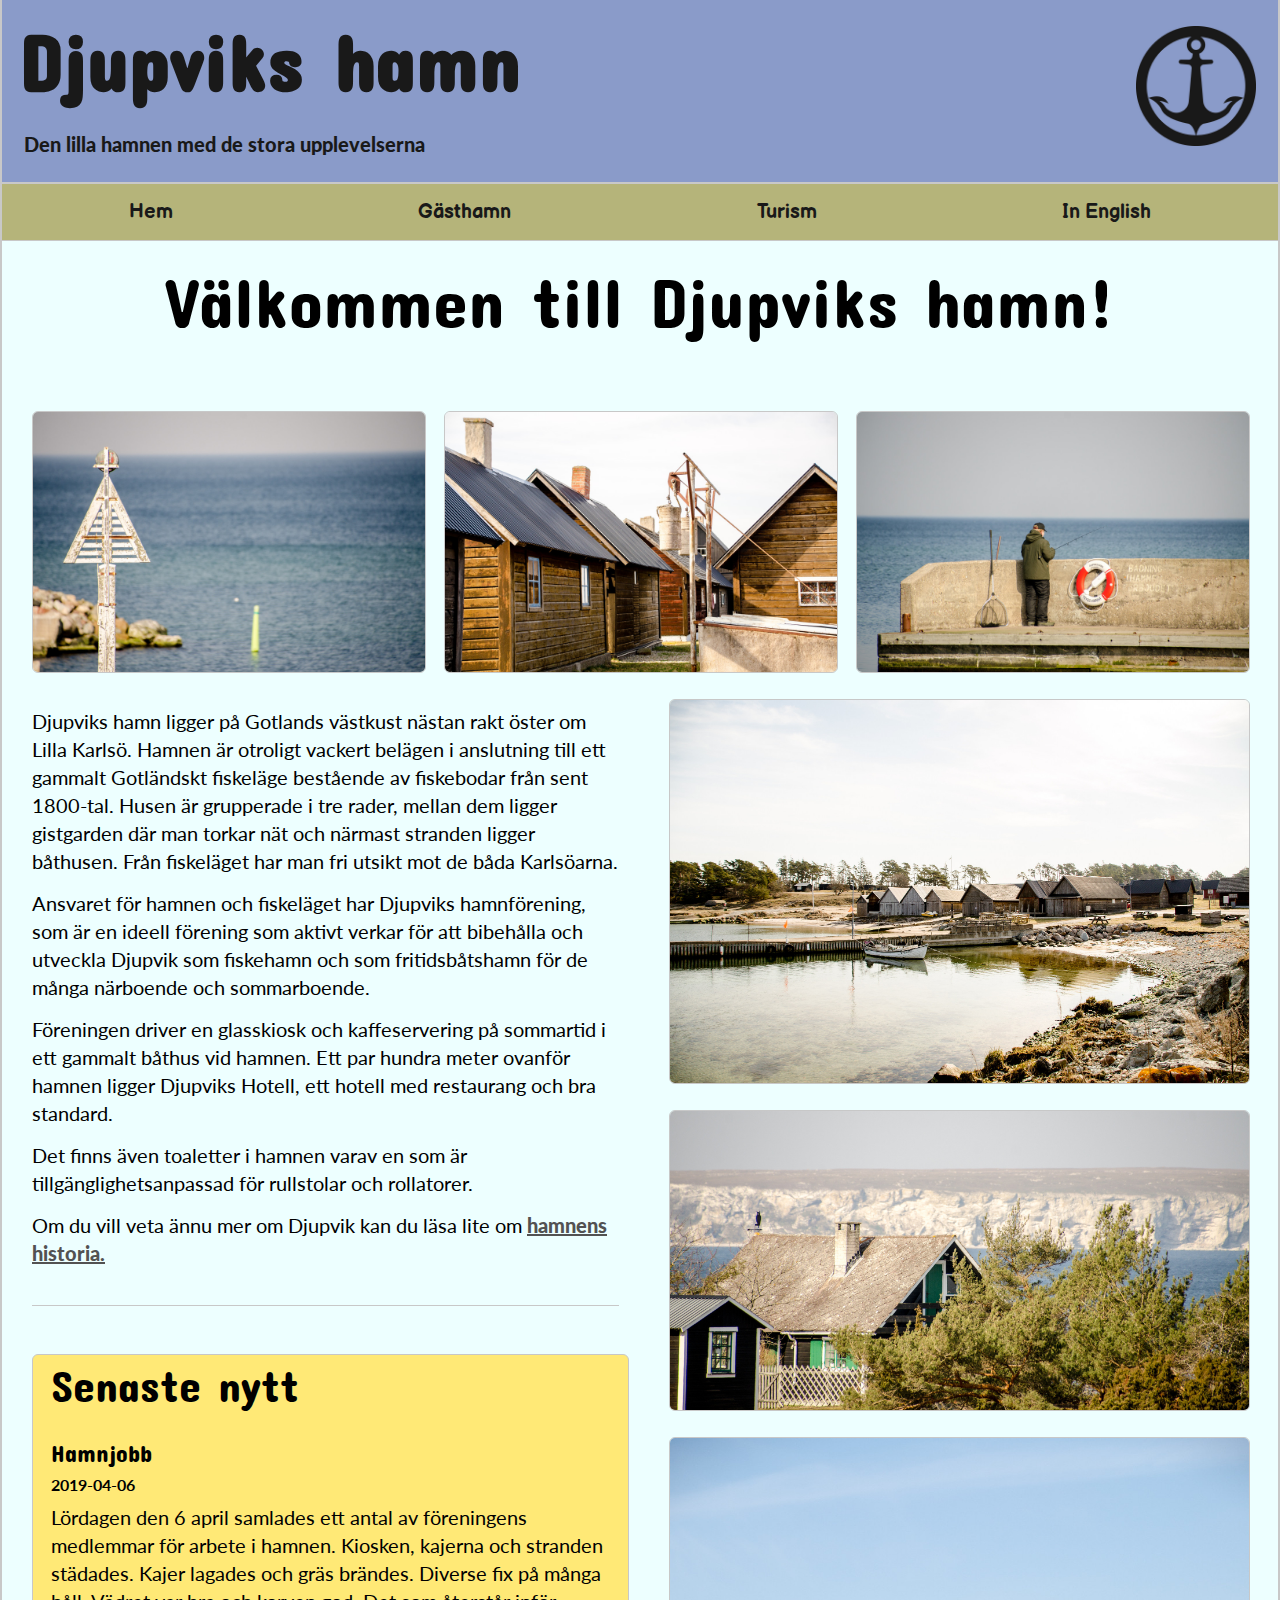
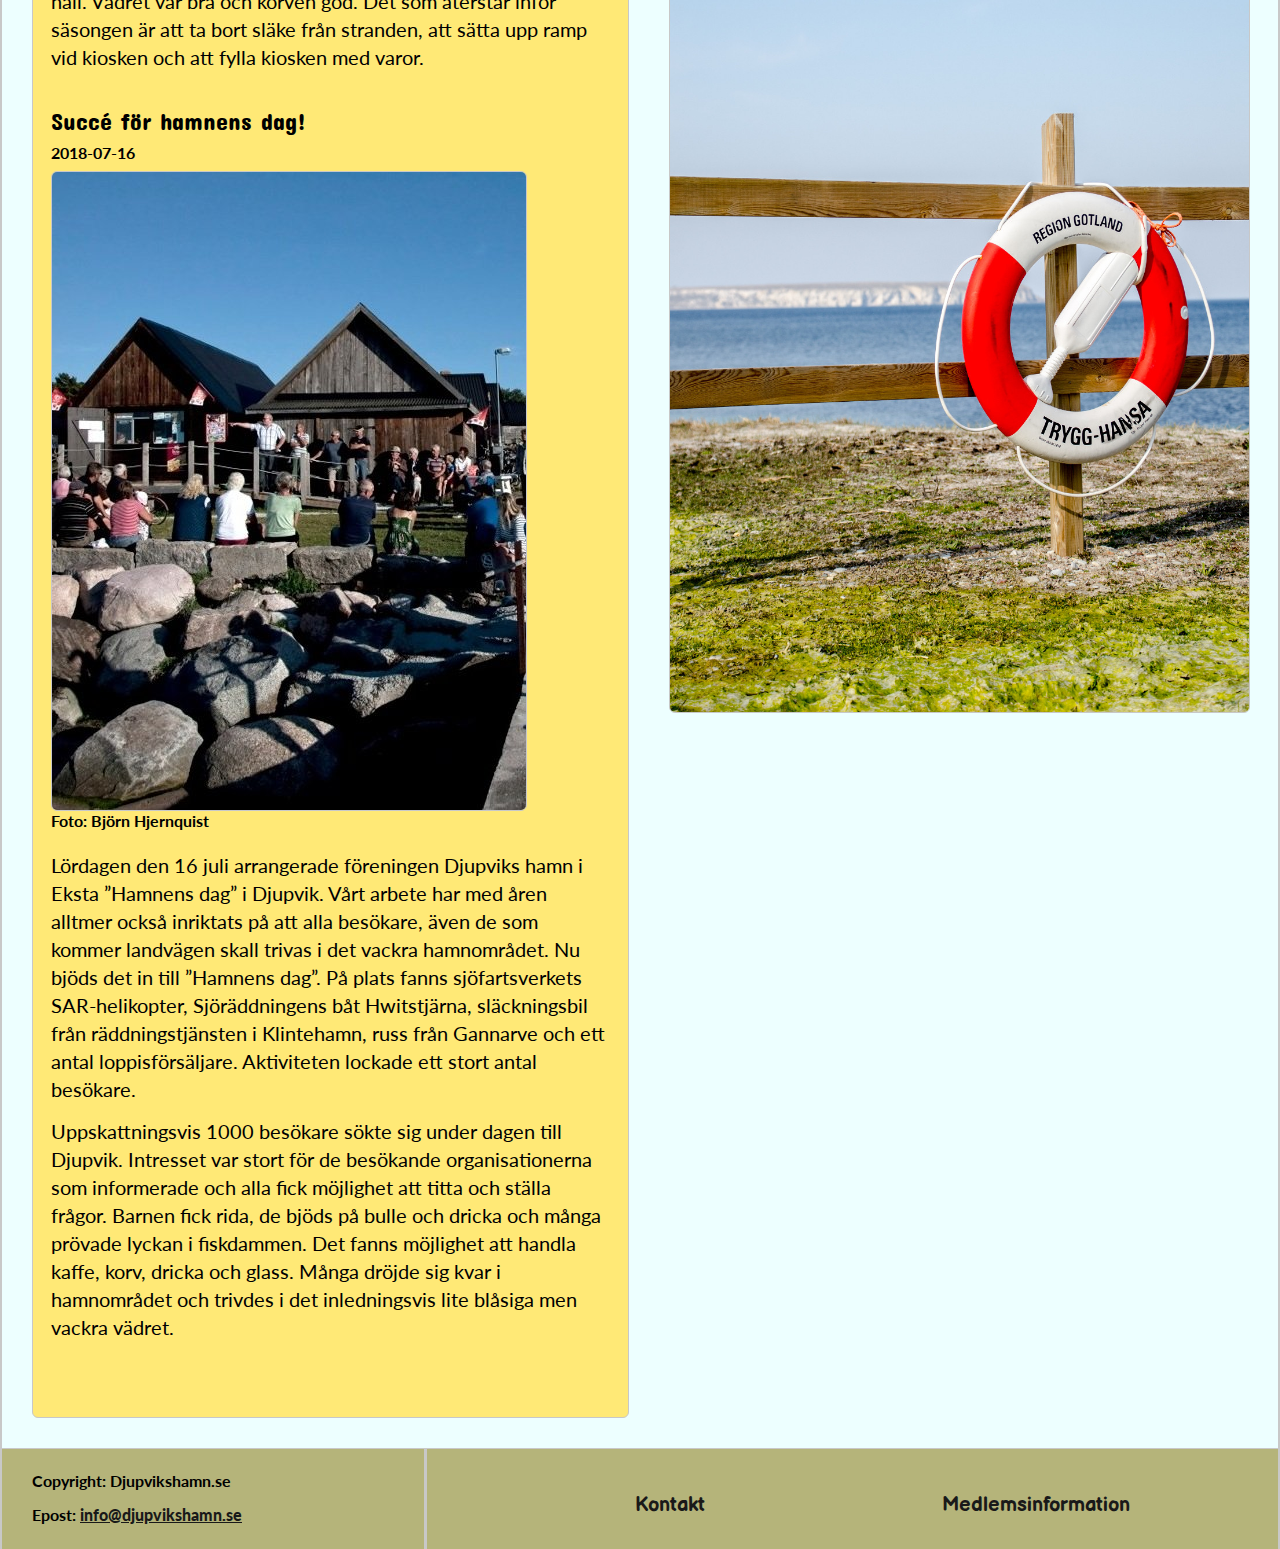
<file: index.html>
<!DOCTYPE html>
<html lang="sv" class="djupvik">
    <head>
        <meta charset="UTF-8">
        <title>Djupviks hamn</title>
        <meta name="viewport" content="width=device-width, initial-scale=1">
        <link href="https://fonts.googleapis.com/css2?family=Concert+One&display=swap" rel="stylesheet">
        <link href="https://fonts.googleapis.com/css2?family=Lato&display=swap" rel="stylesheet">
        <link href="https://fonts.googleapis.com/css2?family=Balsamiq+Sans&display=swap" rel="stylesheet">
        <link rel="stylesheet" href="assets/css/reset.css">
        <link rel="stylesheet" href="assets/css/style.css">
        <script src="assets/js/index.js" type="module"></script>
    </head>

    <body>
        <div class="container">
            <header>
                <div class="header-logo-container">
                    <h1><a class="top-link" href="">Djupviks hamn</a></h1>
                    <img class="logo" src="assets/img/icons/logo.jpg" alt="Logo, djupviks hamn." />
                </div>
                <div class="menu-icon-container">
                    <img class="menu-icon" src="assets/img/icons/hamburger-menu.png" alt="Ikon för navigeringsmeny." />
                </div>
                <p class="large-screens">Den lilla hamnen med de stora upplevelserna</p>
            </header>

            <nav class="top-nav">
                <ul>
                    <li><a href="">Hem</a></li>
                    <li><a href="gasthamn/hamn.html">Gästhamn</a></li>
                    <li><a href="turism/turistmal.html">Turism</a></li>
                    <li><a href="in-english/information.html">In English</a></li>
                    <li><a href="kontakt/kontakta-oss.html">Kontakt</a></li>
                    <li><a href="medlemsinformation/medlemsoversikt.html">Medlemsinformation</a></li>
                </ul>
            </nav>

            <main id="home-main">
                <h2>Välkommen till Djupviks hamn!</h2>
                <div id="picture-grid">
                    <picture class="large-screens">
                        <source media="(max-width: 1279px)" srcset="assets/img/tablet/sign-sea-overview-mid.jpg" />
                        <img src="assets/img/desktop/sign-sea-overview-max.jpg" alt="Sliten trekantig skylt vid havet." />
                    </picture>
                    <picture class="large-screens">
                        <source media="(max-width: 1279px)" srcset="assets/img/tablet/harbour-buildings-mid.jpg" />
                        <img src="assets/img/desktop/harbour-buildings-max.jpg" alt="Äldre bruna byggnader i hamnen." />
                    </picture>
                    <picture class="desktop-only">
                        <img src="assets/img/desktop/man-fishing-max.jpg" alt="Man bakifrån som fiskar i hamn." />
                    </picture>
                </div>

                <div id="picture-wrapper">
                    <picture class="tablet-max-1023">
                        <source media="(max-width: 767px)" srcset="assets/img/mobile/harbour-overview-min.jpg" />
                        <source media="(max-width: 1023px)" srcset="assets/img/tablet/harbour-overview-mid.jpg" />
                        <img src="assets/img/desktop/harbour-overview-max.jpg" alt="Översiktsbild Djupviks hamn." />
                    </picture>
                    <picture class="desktop-only">
                        <img src="assets/img/desktop/trees-houses-max.jpg" alt="Träd framför äldre, brunt hus vid havet." />
                    </picture>
                    <picture class="large-screens">
                        <source media="(max-width: 1279px)" srcset="assets/img/tablet/lifebuoy-mid.jpg" />
                        <img src="assets/img/desktop/lifebuoy-max.jpg" alt="Livboj på staket mot havet." />
                    </picture>
                </div>

                <div id="welcome-text">
                    <p>Djupviks hamn ligger på Gotlands västkust nästan rakt öster om Lilla Karlsö. Hamnen
                        är otroligt vackert belägen i anslutning till ett gammalt Gotländskt fiskeläge
                        bestående av fiskebodar från sent 1800-tal. Husen är grupperade i tre rader, mellan
                        dem ligger gistgarden där man torkar nät och närmast stranden ligger båthusen.
                        Från fiskeläget har man fri utsikt mot de båda Karlsöarna.</p>
                    <p>Ansvaret för hamnen och fiskeläget har Djupviks hamnförening, som är en ideell
                        förening som aktivt verkar för att bibehålla och utveckla Djupvik som fiskehamn
                        och som fritidsbåtshamn för de många närboende och sommarboende.</p>
                    <p>Föreningen driver en glasskiosk och kaffeservering på sommartid i ett gammalt båthus
                        vid hamnen. Ett par hundra meter ovanför hamnen ligger Djupviks Hotell, ett hotell
                        med restaurang och bra standard.</p>
                    <p>Det finns även toaletter i hamnen varav en som är tillgänglighetsanpassad för
                        rullstolar och rollatorer. </p>
                    <p>Om du vill veta ännu mer om Djupvik kan du läsa lite
                        om <a href="ovrigt/historia.html" title="Historia om Djupviks hamn">hamnens historia.</a></p>
                </div>

                <section id ="news-section" class="box-yellow">
                    <h3>Senaste nytt</h3>
                    <article>
                        <h4>Hamnjobb</h4>
                        <p class="date"><time>2019-04-06</time></p>
                        <p>Lördagen den 6 april samlades ett antal av föreningens medlemmar för arbete
                            i hamnen. Kiosken, kajerna och stranden städades. Kajer lagades och gräs brändes.
                            Diverse fix på många håll. Vädret var bra och korven god. Det som återstår inför
                            säsongen är att ta bort släke från stranden, att sätta upp ramp vid kiosken och
                            att fylla kiosken med varor.</p>
                    </article>
                    <article>
                        <h4>Succé för hamnens dag!</h4>
                        <p class="date"><time>2018-07-16</time></p>
                        <figure>
                            <img src="assets/img/not-resized/HamnensDag.jpg" alt="Människor under Hamnens dag 16 juli 2018."
                            width="474" height="638"/>
                        <figcaption>Foto: Björn Hjernquist</figcaption>
                        </figure>
                        <p>Lördagen den 16 juli arrangerade föreningen Djupviks hamn i Eksta ”Hamnens dag” i Djupvik.
                            Vårt arbete har med åren alltmer också inriktats på att alla besökare, även de som
                            kommer landvägen skall trivas i det vackra hamnområdet. Nu bjöds det in till ”Hamnens dag”.
                            På plats fanns sjöfartsverkets SAR-helikopter, Sjöräddningens båt Hwitstjärna, släckningsbil
                            från räddningstjänsten i Klintehamn, russ från Gannarve och ett antal loppisförsäljare.
                            Aktiviteten lockade ett stort antal besökare.</p>
                        <p>Uppskattningsvis 1000 besökare sökte sig under dagen till Djupvik. Intresset var stort för
                            de besökande organisationerna som informerade och alla fick möjlighet att titta och ställa
                            frågor. Barnen fick rida, de bjöds på bulle och dricka och många prövade lyckan i fiskdammen.
                            Det fanns möjlighet att handla kaffe, korv, dricka och glass. Många dröjde sig kvar i hamnområdet
                            och trivdes i det inledningsvis lite blåsiga men vackra vädret.</p>
                    </article>
                </section>
            </main>

            <footer>
                <div class="copyright">
                    <p>Copyright: Djupvikshamn.se</p>
                    <p>Epost: <a href="mailto:info@djupvikshamn.se">info@djupvikshamn.se</a></p>
                </div>
                <nav class="bottom-nav">
                    <ul>
                        <li><a href="kontakt/kontakta-oss.html">Kontakt</a></li>
                        <li><a href="medlemsinformation/medlemsoversikt.html">Medlemsinformation</a></li>
                    </ul>
                </nav>
            </footer>
        </div><!-- container slut -->
    </body>
</html>
</file>
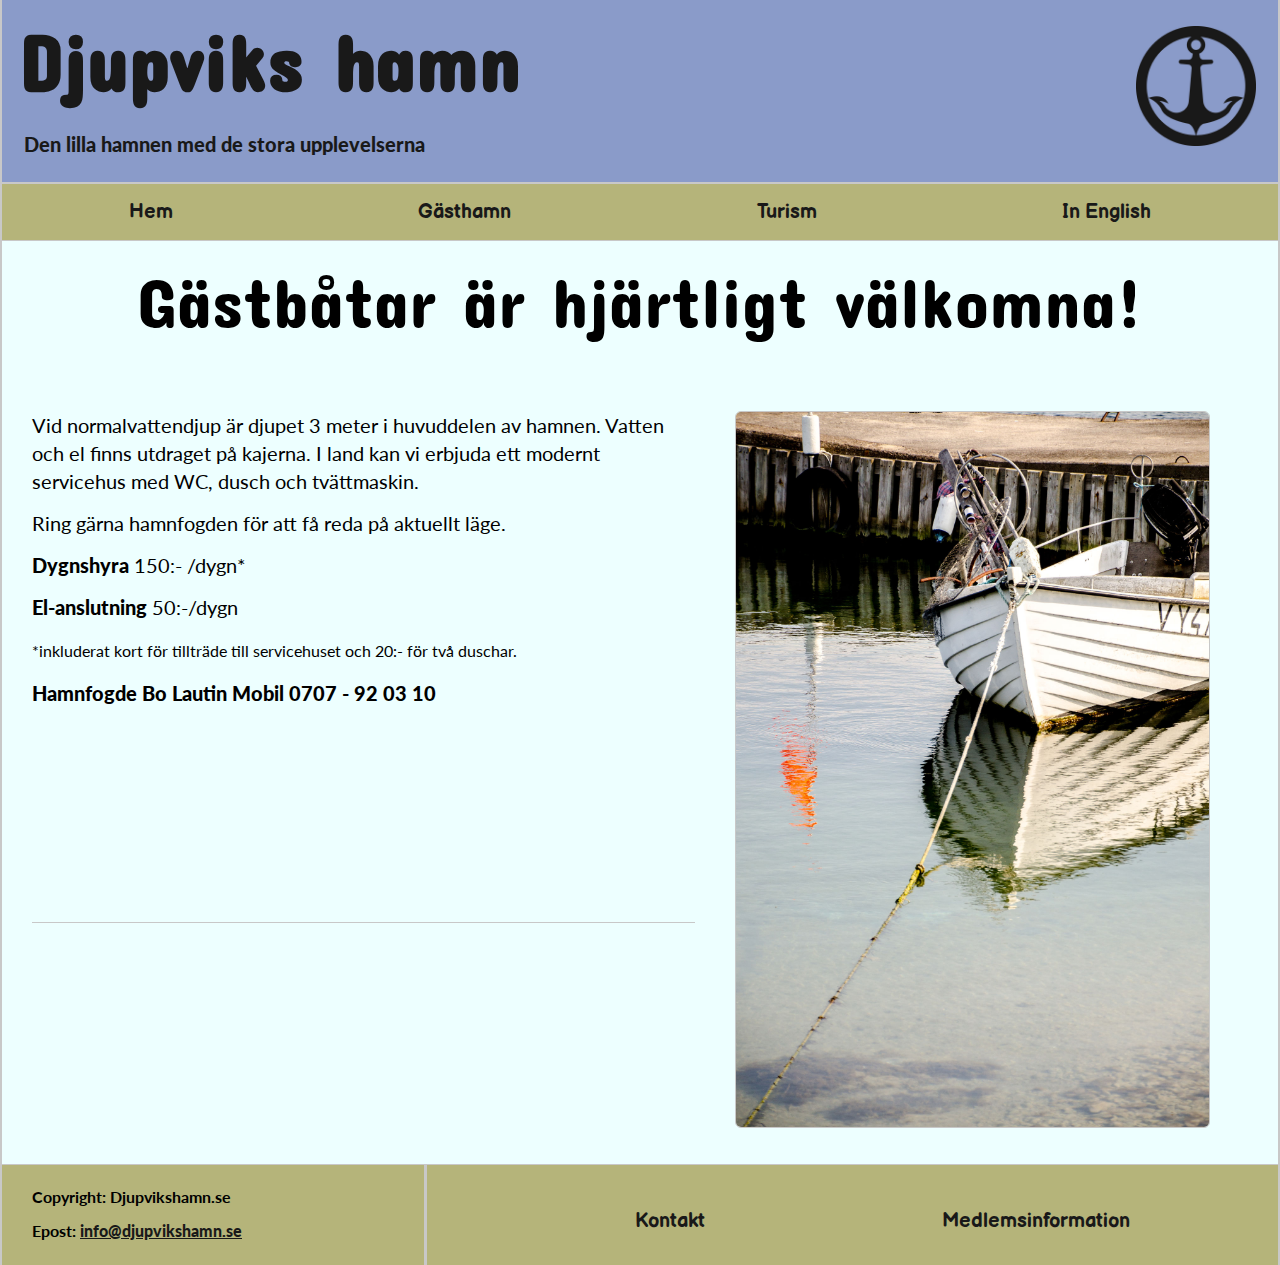
<file: gasthamn/hamn.html>
<!DOCTYPE html>
<html lang="sv" class="djupvik">
    <head>
        <meta charset="UTF-8">
        <title>Djupviks hamn - gästhamn</title>
        <meta name="viewport" content="width=device-width, initial-scale=1">
        <link href="https://fonts.googleapis.com/css2?family=Concert+One&display=swap" rel="stylesheet">
        <link href="https://fonts.googleapis.com/css2?family=Lato&display=swap" rel="stylesheet">
        <link href="https://fonts.googleapis.com/css2?family=Balsamiq+Sans&display=swap" rel="stylesheet">
        <link rel="stylesheet" href="../assets/css/reset.css">
        <link rel="stylesheet" href="../assets/css/style.css">
        <link rel="stylesheet" href="../assets/css/weather.css">
        <script src="../assets/js/index.js" type="module"></script>
    </head>

    <body>
        <div class="container">
            <header>
                <div class="header-logo-container">
                    <h1><a class="top-link" href="../index.html">Djupviks hamn</a></h1>
                    <img class="logo" src="../assets/img/icons/logo.jpg" alt="Logo, djupviks hamn" />
                </div>
                <div class="menu-icon-container">
                    <img class="menu-icon" src="../assets/img/icons/hamburger-menu.png" alt="Ikon för navigeringsmeny" />
                </div>
                <p class="large-screens">Den lilla hamnen med de stora upplevelserna</p>
            </header>

            <nav class="top-nav">
                <ul>
                    <li><a href="../index.html">Hem</a></li>
                    <li><a href="">Gästhamn</a></li>
                    <li><a href="../turism/turistmal.html">Turism</a></li>
                    <li><a href="../in-english/information.html">In English</a></li>
                    <li><a href="../kontakt/kontakta-oss.html">Kontakt</a></li>
                    <li><a href="../medlemsinformation/medlemsoversikt.html">Medlemsinformation</a></li>
                </ul>
            </nav>


            <main id='guest-port-main'>
                <h2>Gästbåtar är hjärtligt välkomna!</h2>
                <picture>
                    <source media="(max-width: 767px)" srcset="../assets/img/mobile/boat-close-min.jpg" />
                    <source media="(max-width: 1279px)" srcset="../assets/img/tablet/boat-close-mid.jpg" />
                    <img src="../assets/img/desktop/boat-close-max.jpg" alt="Liten motorbåt förtöjd i hamn" />
                </picture>
                <div id="guest-port-text">
                    <p>Vid normalvattendjup är djupet 3 meter i huvuddelen av hamnen. Vatten och el finns
                        utdraget på kajerna. I land kan vi erbjuda ett modernt servicehus med WC, dusch
                        och tvättmaskin.</p>
                    <p><span class="bold-font"></span>Ring gärna hamnfogden för att få reda på aktuellt läge.</p>
                    <ul>
                        <li><p><span class="bold-font">Dygnshyra</span> 150:- /dygn* </p></li>
                        <li><p><span class="bold-font">El-anslutning</span> 50:-/dygn </p></li>
                    </ul>
                    <p><span class="small-font">*inkluderat kort för tillträde till servicehuset och 20:- för två duschar.</span></p>
                    <p><span class="bold-font">Hamnfogde Bo Lautin Mobil 0707 - 92 03 10</span></p>
                </div>
                <aside id="aside-weather">
                </aside>
            </main>
            <footer>
                <div class="copyright">
                    <p>Copyright: Djupvikshamn.se</p>
                    <p>Epost: <a href="mailto:info@djupvikshamn.se">info@djupvikshamn.se</a></p>
                </div>
                <nav class="bottom-nav">
                    <ul>
                        <li><a href="../kontakt/kontakta-oss.html">Kontakt</a></li>
                        <li><a href="../medlemsinformation/medlemsoversikt.html">Medlemsinformation</a></li>
                    </ul>
                </nav>
            </footer>
        </div><!-- container slut -->
    </body>
</html>
</file>
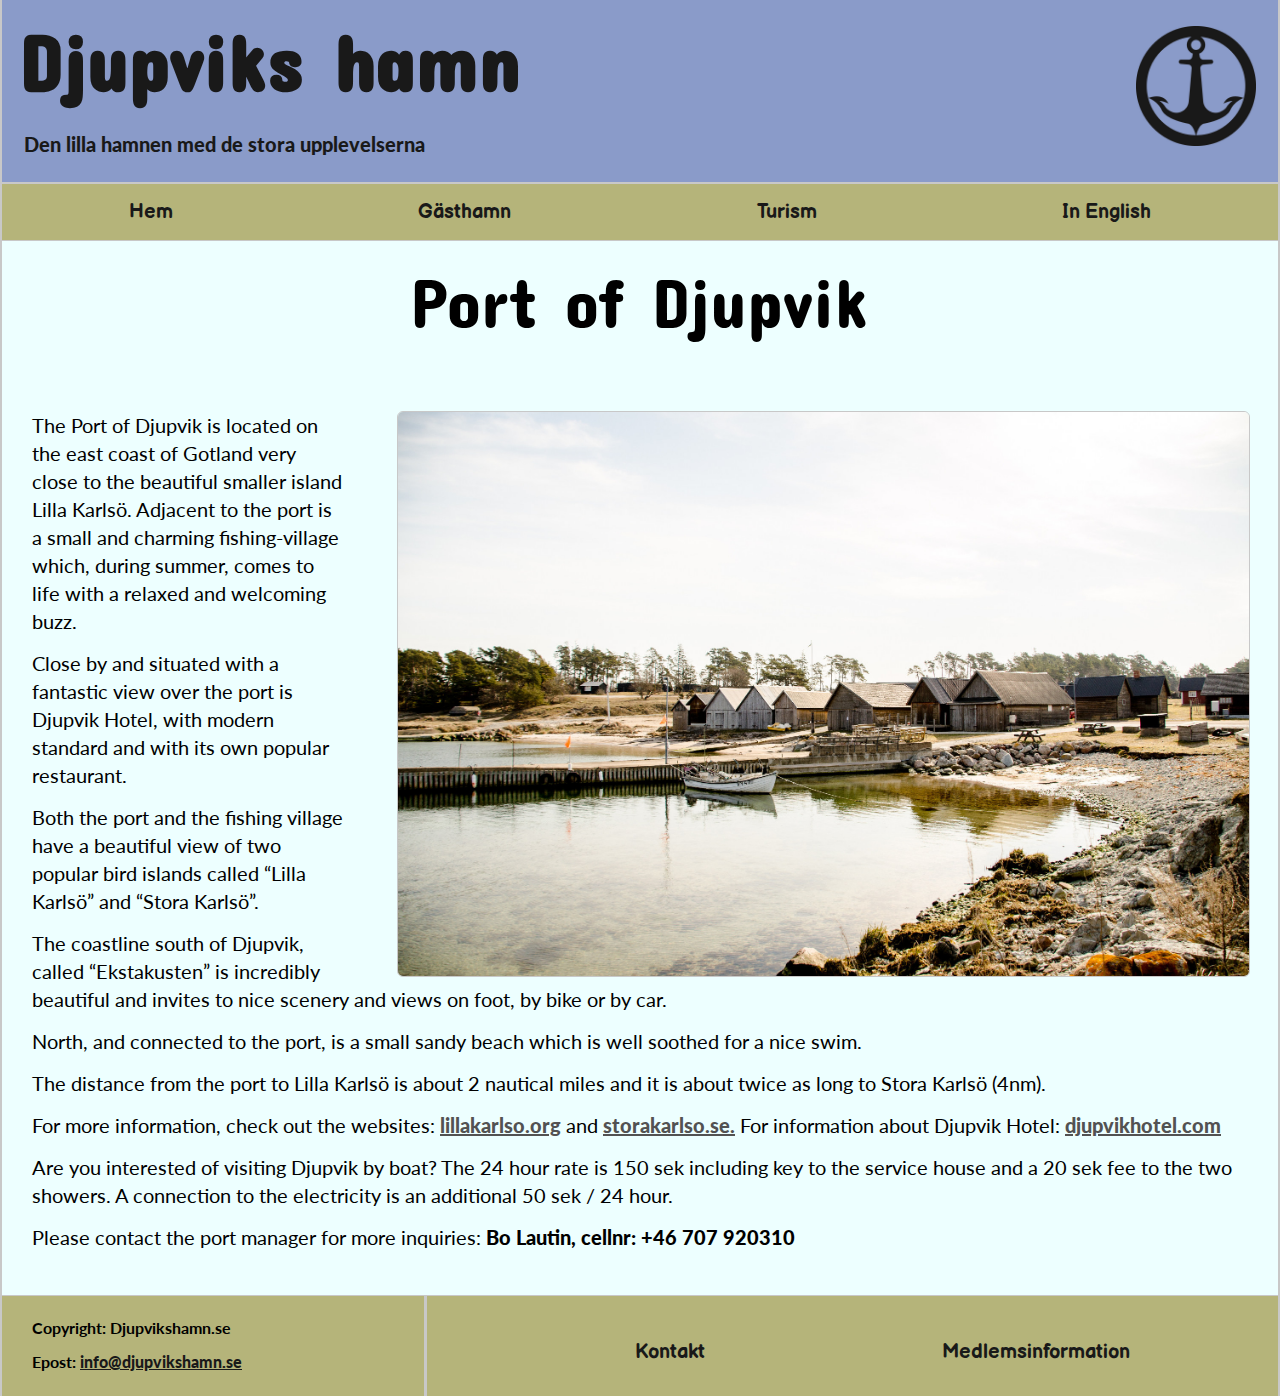
<file: in-english/information.html>
<!DOCTYPE html>
<html lang="en" class="djupvik">
    <head>
        <meta charset="UTF-8">
        <title>Djupviks hamn - in English</title>
        <meta name="viewport" content="width=device-width, initial-scale=1">
        <link href="https://fonts.googleapis.com/css2?family=Concert+One&display=swap" rel="stylesheet">
        <link href="https://fonts.googleapis.com/css2?family=Lato&display=swap" rel="stylesheet">
        <link href="https://fonts.googleapis.com/css2?family=Balsamiq+Sans&display=swap" rel="stylesheet">
        <link rel="stylesheet" href="../assets/css/reset.css">
        <link rel="stylesheet" href="../assets/css/style.css">
        <script src="../assets/js/index.js" type="module"></script>
    </head>

    <body>
        <div class="container">
            <header>
                <div class="header-logo-container">
                    <h1><a class="top-link" href="../index.html">Djupviks hamn</a></h1>
                    <img class="logo" src="../assets/img/icons/logo.jpg" alt="Logo, djupviks hamn" />
                </div>
                <div class="menu-icon-container">
                    <img class="menu-icon" src="../assets/img/icons/hamburger-menu.png" alt="Ikon för navigeringsmeny" />
                </div>
                <p class="large-screens">Den lilla hamnen med de stora upplevelserna</p>
            </header>

            <nav class="top-nav">
                <ul>
                    <li><a href="../index.html">Hem</a></li>
                    <li><a href="../gasthamn/hamn.html">Gästhamn</a></li>
                    <li><a href="../turism/turistmal.html">Turism</a></li>
                    <li><a href="">In English</a></li>
                    <li><a href="../kontakt/kontakta-oss.html">Kontakt</a></li>
                    <li><a href="../medlemsinformation/medlemsoversikt.html">Medlemsinformation</a></li>
                </ul>
            </nav>

            <main id="english-main">
                <h2>Port of Djupvik</h2>
                <div id="english-text">
                    <picture>
                        <source media="(max-width: 767px)" srcset="../assets/img/mobile/harbour-overview-min.jpg" />
                        <source media="(max-width: 1279px)" srcset="../assets/img/tablet/harbour-overview-mid.jpg" />
                        <img src="../assets/img/desktop/harbour-overview-max.jpg" alt="Overview, Djupvik port." />
                    </picture>
                    <p>The Port of Djupvik is located on the east coast of Gotland very close to the beautiful
                        smaller island Lilla Karlsö. Adjacent to the port is a small and charming fishing-village
                        which, during summer, comes to life with a relaxed and welcoming buzz.</p>
                    <p>Close by and situated with a fantastic view over the port is Djupvik Hotel, with modern standard
                        and with its own popular restaurant.</p>
                    <p>Both the port and the fishing village have a beautiful view of two popular bird islands
                        called “Lilla Karlsö” and “Stora Karlsö”.</p>
                    <p>The coastline south of Djupvik, called “Ekstakusten” is incredibly beautiful and invites to nice
                        scenery and views on foot, by bike or by car.</p>
                    <p>North, and connected to the port, is a small sandy beach which is well soothed for a nice swim.</p>
                    <p>The distance from the port to Lilla Karlsö is about 2 nautical miles and it is about twice as long
                        to Stora Karlsö (4nm).</p>
                    <p>For more information, check out the websites: <a href="http://www.lillakarlso.org" title="Lilla karlsö" target="_blank">lillakarlso.org</a>
                        and <a href="http://www.storakarlso.se" title="Stora karlsö" target="_blank">storakarlso.se.</a>
                        For information about Djupvik Hotel: <a href="http://www.djupvikhotel.com" title="Djupvik hotell" target="_blank">djupvikhotel.com</a></p>
                    <p>Are you interested of visiting Djupvik by boat? The 24 hour rate is 150 sek including key to the service
                        house and a 20 sek fee to the two showers. A connection to the electricity is an additional
                        50 sek / 24 hour.</p>
                    <p>Please contact the port manager for more inquiries: <span class="bold-font">Bo Lautin, cellnr: +46 707 920310</span></p>
                </div>
            </main>
            <footer>
                <div class="copyright">
                    <p>Copyright: Djupvikshamn.se</p>
                    <p>Epost: <a href="mailto:info@djupvikshamn.se">info@djupvikshamn.se</a></p>
                </div>
                <nav class="bottom-nav">
                    <ul>
                        <li><a href="../kontakt/kontakta-oss.html">Kontakt</a></li>
                        <li><a href="../medlemsinformation/medlemsoversikt.html">Medlemsinformation</a></li>
                    </ul>
                </nav>
            </footer>
        </div><!-- container slut -->
    </body>
</html>
</file>
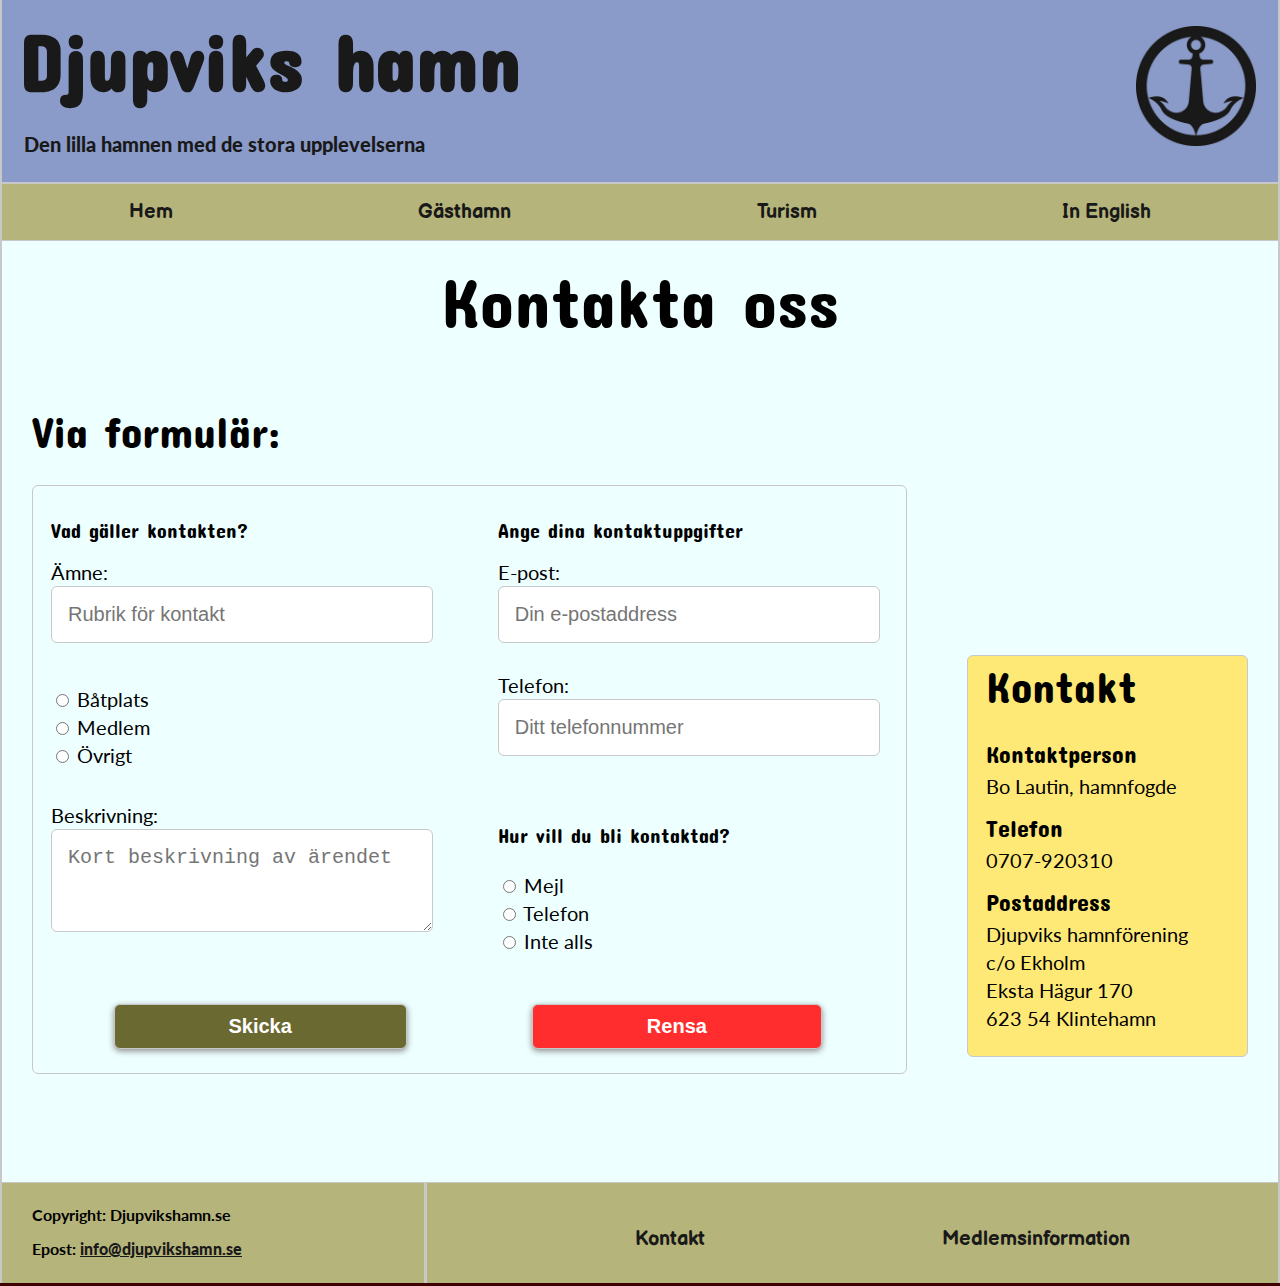
<file: kontakt/kontakta-oss.html>
<!DOCTYPE html>
<html lang="sv" class="djupvik">
    <head>
        <meta charset="UTF-8">
        <title>Djupviks hamn - kontakta oss</title>
        <meta name="viewport" content="width=device-width, initial-scale=1">
        <link href="https://fonts.googleapis.com/css2?family=Concert+One&display=swap" rel="stylesheet">
        <link href="https://fonts.googleapis.com/css2?family=Lato&display=swap" rel="stylesheet">
        <link href="https://fonts.googleapis.com/css2?family=Balsamiq+Sans&display=swap" rel="stylesheet">
        <link rel="stylesheet" href="../assets/css/reset.css">
        <link rel="stylesheet" href="../assets/css/style.css">
        <script src="../assets/js/index.js" type="module"></script>
    </head>

    <body>
        <div class="container">
            <header>
                <div class="header-logo-container">
                    <h1><a class="top-link" href="../index.html">Djupviks hamn</a></h1>
                    <img class="logo" src="../assets/img/icons/logo.jpg" alt="Logo, djupviks hamn" />
                </div>
                <div class="menu-icon-container">
                    <img class="menu-icon" src="../assets/img/icons/hamburger-menu.png" alt="Ikon för navigeringsmeny" />
                </div>
                <p class="large-screens">Den lilla hamnen med de stora upplevelserna</p>
            </header>

            <nav class="top-nav">
                <ul>
                    <li><a href="../index.html">Hem</a></li>
                    <li><a href="../gasthamn/hamn.html">Gästhamn</a></li>
                    <li><a href="../turism/turistmal.html">Turism</a></li>
                    <li><a href="../in-english/information.html">In English</a></li>
                    <li><a href="">Kontakt</a></li>
                    <li><a href="../medlemsinformation/medlemsoversikt.html">Medlemsinformation</a></li>
                </ul>
            </nav>

            <main id="contact-main">
                <h2>Kontakta oss</h2>
                <section id="contact-form-section">
                    <h3>Via formulär:</h3>
                    <form method="post" id="contact-form">
                      <h4>Vad gäller kontakten?</h4>
                      <p>
                          <label for="form-header">Ämne:</label>
                          <input type="text" id="form-header" name="form-header" placeholder="Rubrik för kontakt" required/>
                      </p>

                        <ul>
                            <li><label for="båtplats"><input type="radio" name="form-issue-option" value="båtplats" id="båtplats" required/> Båtplats </label></li>
                            <li><label for="medlem"><input type="radio" name="form-issue-option" value="medlem" id="medlem"> Medlem </label></li>
                            <li><label for="övrigt"><input type="radio" name="form-issue-option" value="övrigt" id="övrigt"> Övrigt </label></li>
                        </ul>

                        <p>
                          <label for="form-issue">Beskrivning:</label>
                          <textarea id="form-issue"  name="form-issue" rows="3" cols="30" placeholder="Kort beskrivning av ärendet" required></textarea>
                      </p>

                        <h4>Ange dina kontaktuppgifter</h4>
                            <p>
                              <label for="form-email">E-post:</label>
                              <input type="email" id="form-email" name="form-email" placeholder="Din e-postaddress" required/>
                          </p>

                            <p>
                              <label for="form-phone">Telefon:</label>
                              <input type="tel" id="form-phone" name="form-phone" placeholder="Ditt telefonnummer" required/>
                          </p>

                      <h4>Hur vill du bli kontaktad?</h4>
                      <ul>
                        <li><label for="mejl"><input type="radio" name="form-contact-option" value="mejl" id="mejl" required /> Mejl </label></li>
                        <li><label for="telefon"><input type="radio" name="form-contact-option" value="telefon" id="telefon"> Telefon </label></li>
                        <li><label for="inte-alls"><input type="radio" name="form-contact-option" value="inte-alls" id="inte-alls"> Inte alls </label></li>
                      </ul>

                      <ul id="buttons">
                        <li>
                          <input type="Submit" name="submit" value="Skicka">
                        </li>
                        <li>
                          <input type="Reset" name="reset" value="Rensa">
                        </li>
                      </ul>
                </form>
                </section>
                <section id="contact-details-section" class="box-yellow">
                    <h3>Kontakt</h3>
                    <h4>Kontaktperson</h4>
                    <p>Bo Lautin, hamnfogde</p>
                    <h4>Telefon</h4>
                    <p>0707-920310</p>
                    <h4>Postaddress</h4>
                    <p>
                        Djupviks hamnförening
                        <br />
                        c/o Ekholm
                        <br />
                        Eksta Hägur 170
                        <br />
                        623 54 Klintehamn
                    </p>
                </section>
            </main>

            <footer>
                <div class="copyright">
                    <p>Copyright: Djupvikshamn.se</p>
                    <p>Epost: <a href="mailto:info@djupvikshamn.se">info@djupvikshamn.se</a></p>
                </div>
                <nav class="bottom-nav">
                    <ul>
                        <li><a href="">Kontakt</a></li>
                        <li><a href="../medlemsinformation/medlemsoversikt.html">Medlemsinformation</a></li>
                    </ul>
                </nav>
            </footer>
        </div><!-- container slut -->
    </body>
</html>
</file>
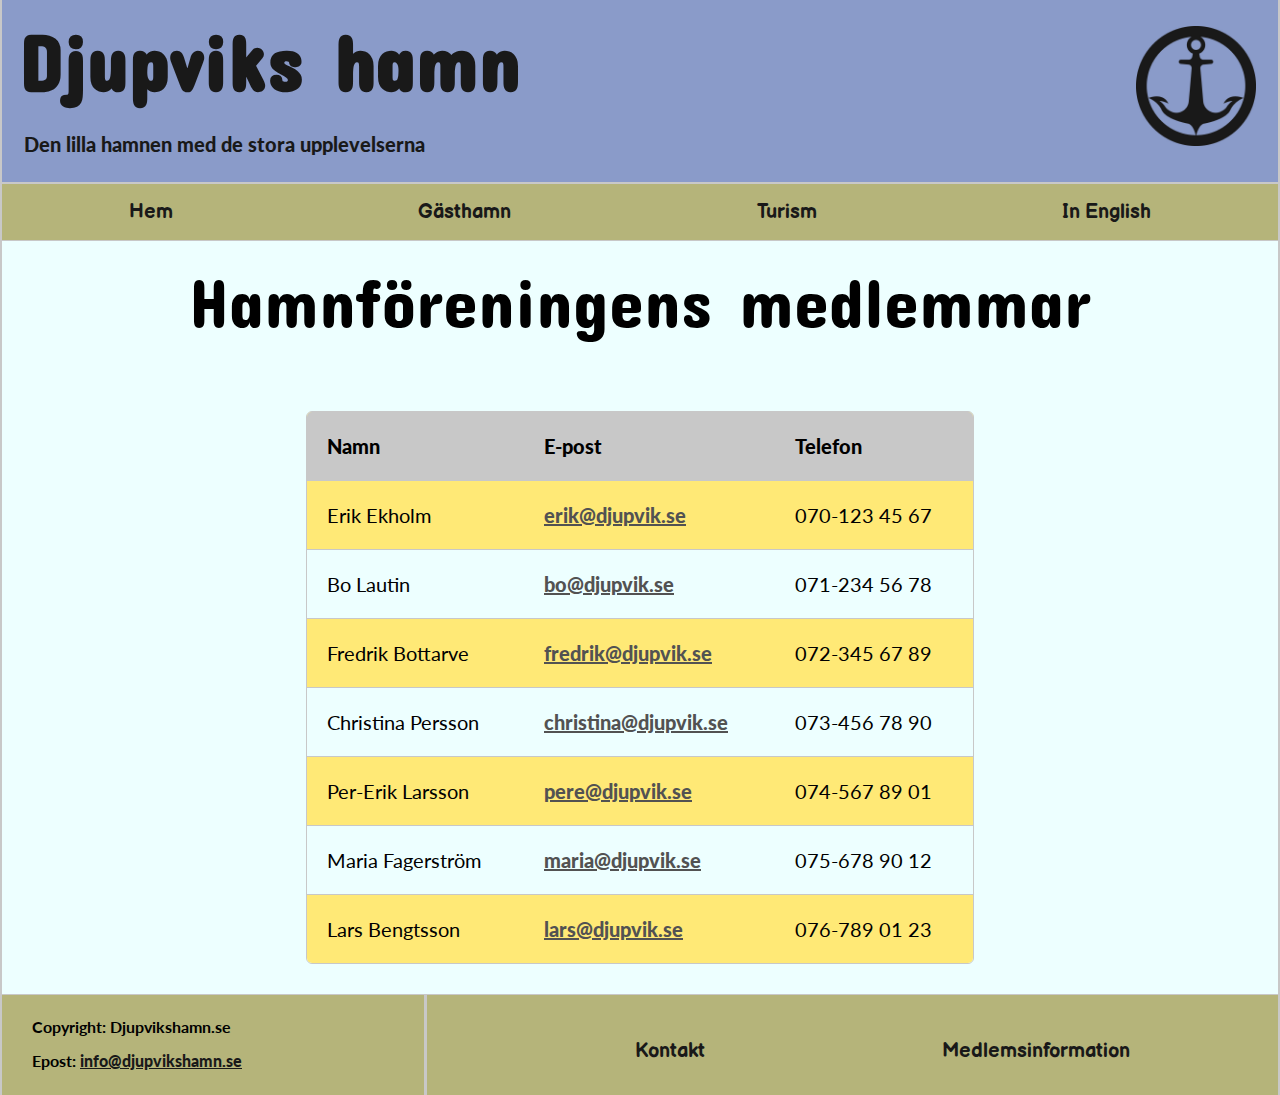
<file: medlemsinformation/medlemsoversikt.html>
<!DOCTYPE html>
<html lang="sv" class="djupvik">
    <head>
        <meta charset="UTF-8">
        <title>Djupviks hamn - medlemsöversikt</title>
        <meta name="viewport" content="width=device-width, initial-scale=1">
        <link href="https://fonts.googleapis.com/css2?family=Concert+One&display=swap" rel="stylesheet">
        <link href="https://fonts.googleapis.com/css2?family=Lato&display=swap" rel="stylesheet">
        <link href="https://fonts.googleapis.com/css2?family=Balsamiq+Sans&display=swap" rel="stylesheet">
        <link rel="stylesheet" href="../assets/css/reset.css">
        <link rel="stylesheet" href="../assets/css/style.css">
        <script src="../assets/js/index.js" type="module"></script>
    </head>

    <body>
        <div class="container">
            <header>
                <div class="header-logo-container">
                    <h1><a class="top-link" href="../index.html">Djupviks hamn</a></h1>
                    <img class="logo" src="../assets/img/icons/logo.jpg" alt="Logo, djupviks hamn" />
                </div>
                <div class="menu-icon-container">
                    <img class="menu-icon" src="../assets/img/icons/hamburger-menu.png" alt="Ikon för navigeringsmeny" />
                </div>
                <p class="large-screens">Den lilla hamnen med de stora upplevelserna</p>
            </header>

            <nav class="top-nav">
                <ul>
                    <li><a href="../index.html">Hem</a></li>
                    <li><a href="../gasthamn/hamn.html">Gästhamn</a></li>
                    <li><a href="../turism/turistmal.html">Turism</a></li>
                    <li><a href="../in-english/information.html">In English</a></li>
                    <li><a href="../kontakt/kontakta-oss.html">Kontakt</a></li>
                    <li><a href="">Medlemsinformation</a></li>
                </ul>
            </nav>

            <main id="member-main">
                <h2>Hamnföreningens medlemmar</h2>
                <table id="member-table">
                    <thead>
                        <tr>
                            <th>Namn</th>
                            <th>E-post</th>
                            <th>Telefon</th>
                        </tr>
                    </thead>
                    <tbody>
                        <tr>
                            <td>Erik Ekholm</td>
                            <td><a href="mailto:erik@djupvik.se">erik@djupvik.se</a></td>
                            <td>070-123 45 67</td>
                        </tr>
                        <tr>
                            <td>Bo Lautin</td>
                            <td><a href="mailto:bo@djupvik.se">bo@djupvik.se</a></td>
                            <td>071-234 56 78</td>
                        </tr>
                        <tr>
                            <td>Fredrik Bottarve</td>
                            <td><a href="mailto:fredrik@djupvik.se">fredrik@djupvik.se</a></td>
                            <td>072-345 67 89</td>
                        </tr>
                        <tr>
                            <td>Christina Persson</td>
                            <td><a href="mailto:christina@djupvik.se">christina@djupvik.se</a></td>
                            <td>073-456 78 90</td>
                        </tr>
                        <tr>
                            <td>Per-Erik Larsson</td>
                            <td><a href="mailto:pere@djupvik.se">pere@djupvik.se</a></td>
                            <td>074-567 89 01</td>
                        </tr>
                        <tr>
                            <td>Maria Fagerström</td>
                            <td><a href="mailto:maria@djupvik.se">maria@djupvik.se</a></td>
                            <td>075-678 90 12</td>
                        </tr>
                        <tr>
                            <td>Lars Bengtsson</td>
                            <td><a href="mailto:lars@djupvik.se">lars@djupvik.se</a></td>
                            <td>076-789 01 23</td>
                        </tr>
                    </tbody>
                </table>
            </main>

            <footer>
                <div class="copyright">
                    <p>Copyright: Djupvikshamn.se</p>
                    <p>Epost: <a href="mailto:info@djupvikshamn.se">info@djupvikshamn.se</a></p>
                </div>
                <nav class="bottom-nav">
                    <ul>
                        <li><a href="../kontakt/kontakta-oss.html">Kontakt</a></li>
                        <li><a href="">Medlemsinformation</a></li>
                    </ul>
                </nav>
            </footer>
        </div><!-- container slut -->
    </body>
</html>
</file>
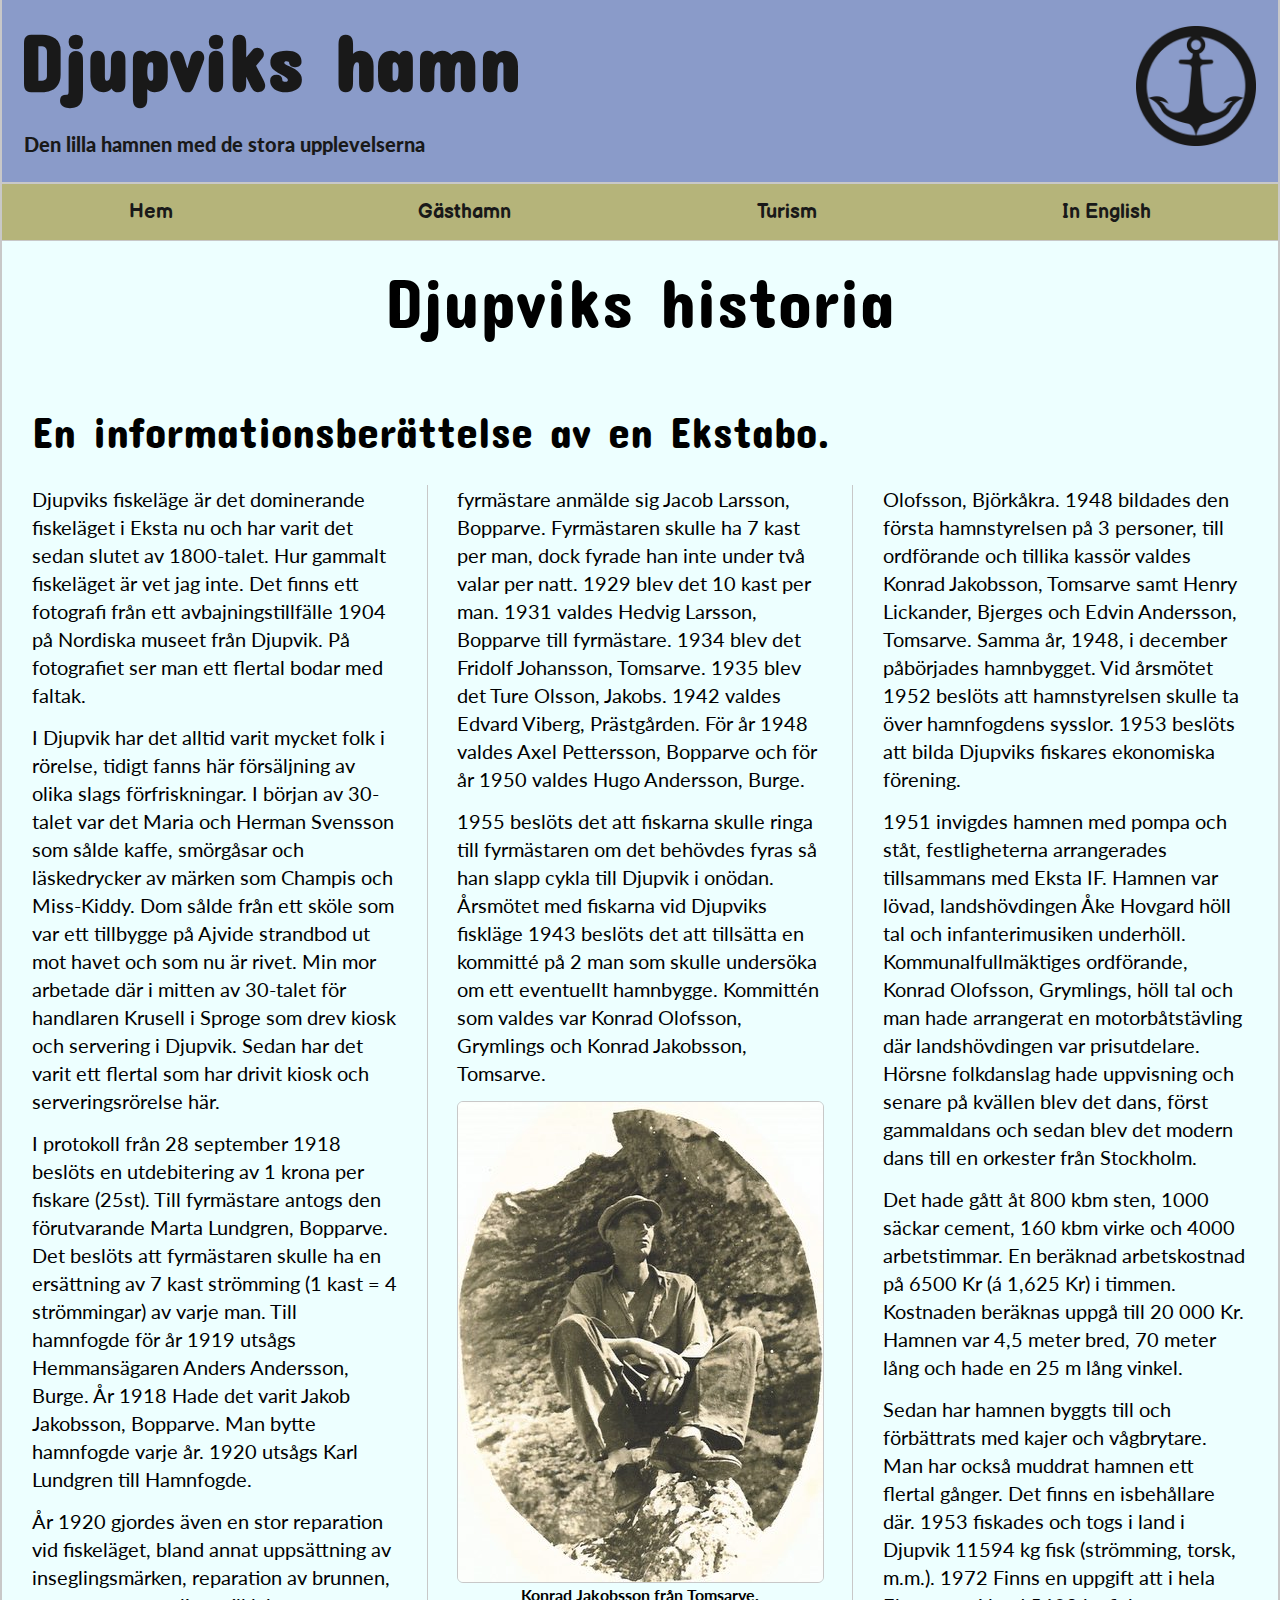
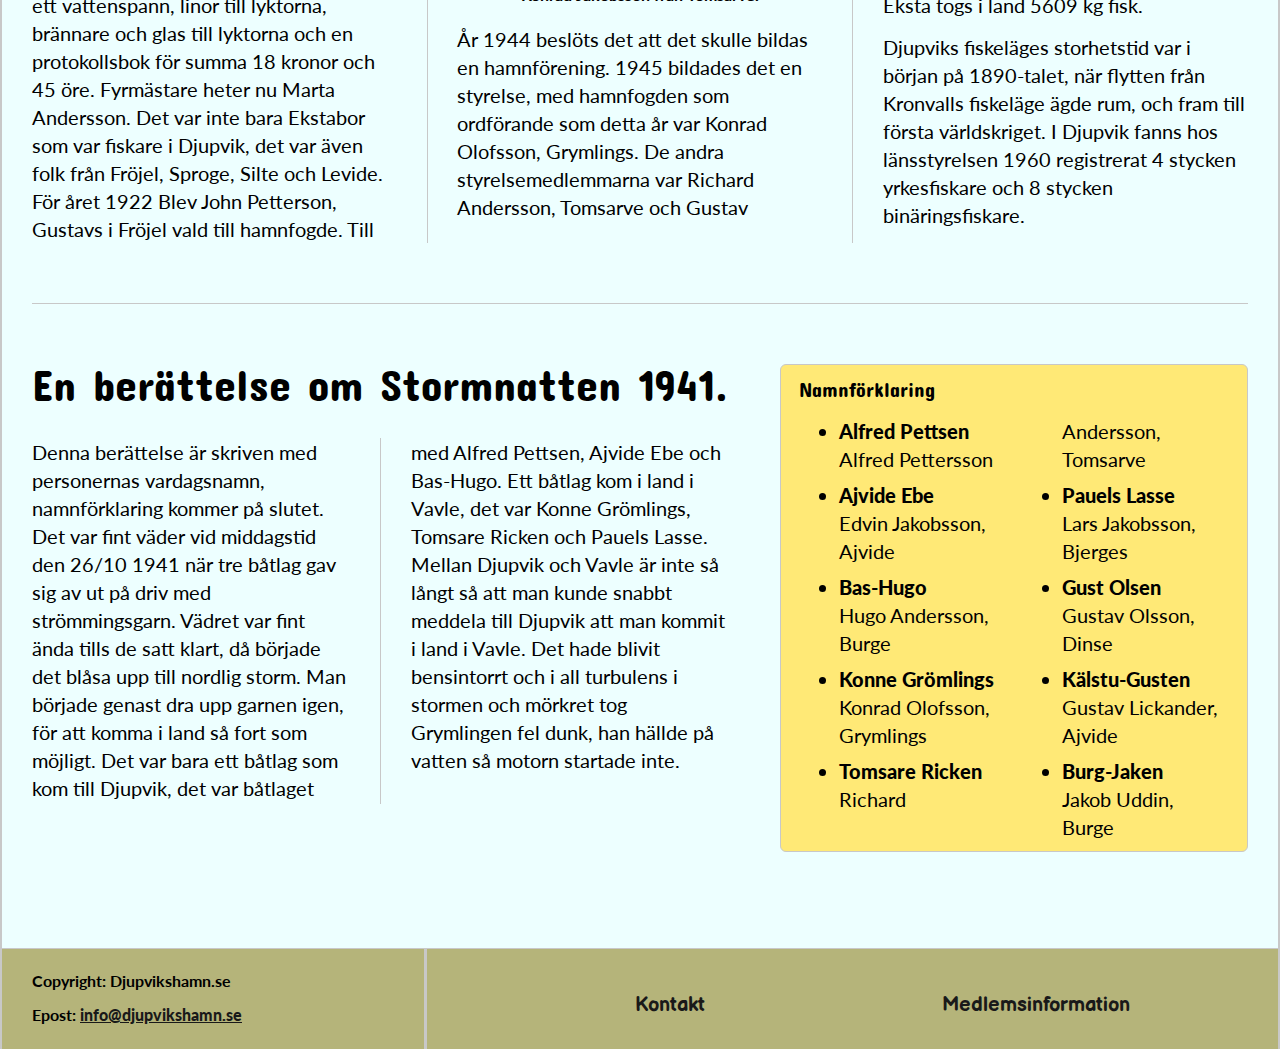
<file: ovrigt/historia.html>
<!DOCTYPE html>
<html lang="sv" class="djupvik">
    <head>
        <meta charset="UTF-8">
        <title>Djupviks hamn - historia</title>
        <meta name="viewport" content="width=device-width, initial-scale=1">
        <link href="https://fonts.googleapis.com/css2?family=Concert+One&display=swap" rel="stylesheet">
        <link href="https://fonts.googleapis.com/css2?family=Lato&display=swap" rel="stylesheet">
        <link href="https://fonts.googleapis.com/css2?family=Balsamiq+Sans&display=swap" rel="stylesheet">
        <link rel="stylesheet" href="../assets/css/reset.css">
        <link rel="stylesheet" href="../assets/css/style.css">
        <script src="../assets/js/index.js" type="module"></script>
    </head>

    <body>
        <div class="container">
            <header>
                <div class="header-logo-container">
                    <h1><a class="top-link" href="../index.html">Djupviks hamn</a></h1>
                    <img class="logo" src="../assets/img/icons/logo.jpg" alt="Logo, djupviks hamn" />
                </div>
                <div class="menu-icon-container">
                    <img class="menu-icon" src="../assets/img/icons/hamburger-menu.png" alt="Ikon för navigeringsmeny" />
                </div>
                <p class="large-screens">Den lilla hamnen med de stora upplevelserna</p>
            </header>

            <nav class="top-nav">
                <ul>
                    <li><a href="../index.html">Hem</a></li>
                    <li><a href="../gasthamn/hamn.html">Gästhamn</a></li>
                    <li><a href="../turism/turistmal.html">Turism</a></li>
                    <li><a href="../in-english/information.html">In English</a></li>
                    <li><a href="../kontakt/kontakta-oss.html">Kontakt</a></li>
                    <li><a href="../medlemsinformation/medlemsoversikt.html">Medlemsinformation</a></li>
                </ul>
            </nav>

            <main id="history-main">
                <section id="history-section">
                    <h2>Djupviks historia</h2>
                    <article>
                        <h3>En informationsberättelse av en Ekstabo.</h3>
                        <p>
                            Djupviks fiskeläge är det dominerande fiskeläget i Eksta nu och har varit det sedan slutet av 1800-talet.
                            Hur gammalt fiskeläget är vet jag inte. Det finns ett fotografi från ett avbajningstillfälle 1904 på
                            Nordiska museet från Djupvik. På fotografiet ser man ett flertal bodar med faltak.</p>
                        <p>
                            I Djupvik har det alltid varit mycket folk i rörelse, tidigt fanns här försäljning av olika slags
                            förfriskningar. I början av 30-talet var det Maria och Herman Svensson som sålde kaffe, smörgåsar
                            och läskedrycker av märken som Champis och Miss-Kiddy. Dom sålde från ett sköle som var ett
                            tillbygge på Ajvide strandbod ut mot havet och som nu är rivet. Min mor arbetade där i mitten
                            av 30-talet för handlaren Krusell i Sproge som drev kiosk och servering i Djupvik. Sedan har det
                            varit ett flertal som har drivit kiosk och serveringsrörelse här.
                        </p>
                        <p>
                            I protokoll från 28 september 1918 beslöts en utdebitering av 1 krona per fiskare (25st). Till
                            fyrmästare antogs den förutvarande Marta Lundgren, Bopparve. Det beslöts att fyrmästaren skulle
                            ha en ersättning av 7 kast strömming (1 kast = 4 strömmingar) av varje man. Till hamnfogde för
                            år 1919 utsågs Hemmansägaren Anders Andersson, Burge. År 1918 Hade det varit Jakob Jakobsson, Bopparve.
                            Man bytte hamnfogde varje år. 1920 utsågs Karl Lundgren till Hamnfogde.
                        </p>

                        <p>
                            År 1920 gjordes även en stor reparation vid fiskeläget, bland annat uppsättning av inseglingsmärken,
                            reparation av brunnen, ett vattenspann, linor till lyktorna, brännare och glas till lyktorna och
                            en protokollsbok för summa 18 kronor och 45 öre. Fyrmästare heter nu Marta Andersson. Det var inte
                            bara Ekstabor som var fiskare i Djupvik, det var även folk från Fröjel, Sproge, Silte och Levide. För
                            året 1922 Blev John Petterson, Gustavs i Fröjel vald till hamnfogde. Till fyrmästare anmälde sig
                            Jacob Larsson, Bopparve. Fyrmästaren skulle ha 7 kast per man, dock fyrade han inte under två
                            valar per natt. 1929 blev det 10 kast per man. 1931 valdes Hedvig Larsson, Bopparve till fyrmästare.
                            1934 blev det Fridolf Johansson, Tomsarve. 1935 blev det Ture Olsson, Jakobs. 1942 valdes
                            Edvard Viberg, Prästgården. För år 1948 valdes Axel Pettersson, Bopparve och för år 1950 valdes
                            Hugo Andersson, Burge.
                        </p>

                        <p>
                            1955 beslöts det att fiskarna skulle ringa till fyrmästaren om det behövdes fyras så han slapp
                            cykla till Djupvik i onödan. Årsmötet med fiskarna vid Djupviks fiskläge 1943 beslöts det att
                            tillsätta en kommitté på 2 man som skulle undersöka om ett eventuellt hamnbygge. Kommittén som
                            valdes var Konrad Olofsson, Grymlings och Konrad Jakobsson, Tomsarve.
                        </p>
                        <figure>
                            <img src="../assets/img/not-resized/Konrad.jpg" alt="Konrad Jakobsson från Tomsarve"
                            width="365" height="480" />
                            <figcaption>Konrad Jakobsson från Tomsarve.</figcaption>
                        </figure>
                        <p>
                            År 1944 beslöts det att det skulle bildas en hamnförening. 1945 bildades det en styrelse, med
                            hamnfogden som ordförande som detta år var Konrad Olofsson, Grymlings. De andra styrelsemedlemmarna
                            var Richard Andersson, Tomsarve och Gustav Olofsson, Björkåkra. 1948 bildades den första hamnstyrelsen
                            på 3 personer, till ordförande och tillika kassör valdes Konrad Jakobsson, Tomsarve samt
                            Henry Lickander, Bjerges och Edvin Andersson, Tomsarve. Samma år, 1948, i december påbörjades
                            hamnbygget. Vid årsmötet 1952 beslöts att hamnstyrelsen skulle ta över hamnfogdens sysslor.
                            1953 beslöts att bilda Djupviks fiskares ekonomiska förening.
                        </p>
                        <p>
                            1951 invigdes hamnen med pompa och ståt, festligheterna arrangerades tillsammans med Eksta IF.
                            Hamnen var lövad, landshövdingen Åke Hovgard höll tal och infanterimusiken underhöll.
                            Kommunalfullmäktiges ordförande, Konrad Olofsson, Grymlings, höll tal och man hade arrangerat
                            en motorbåtstävling där landshövdingen var prisutdelare. Hörsne folkdanslag hade uppvisning
                            och senare på kvällen blev det dans, först gammaldans och sedan blev det modern dans till
                            en orkester från Stockholm.
                        </p>

                        <p>
                            Det hade gått åt 800 kbm sten, 1000 säckar cement, 160 kbm virke och 4000 arbetstimmar.
                            En beräknad arbetskostnad på 6500 Kr (á 1,625 Kr) i timmen. Kostnaden beräknas uppgå till
                            20 000 Kr. Hamnen var 4,5 meter bred, 70 meter lång och hade en 25 m lång vinkel.
                        </p>
                        <p>
                            Sedan har hamnen byggts till och förbättrats med kajer och vågbrytare. Man har också muddrat
                            hamnen ett flertal gånger. Det finns en isbehållare där. 1953 fiskades och togs i land i
                            Djupvik 11594 kg fisk (strömming, torsk, m.m.). 1972 Finns en uppgift att i hela Eksta togs
                            i land 5609 kg fisk.
                        </p>
                        <p>
                            Djupviks fiskeläges storhetstid var i början på 1890-talet, när flytten från Kronvalls fiskeläge
                            ägde rum, och fram till första världskriget. I Djupvik fanns hos länsstyrelsen 1960 registrerat
                            4 stycken yrkesfiskare och 8 stycken binäringsfiskare.
                        </p>
                        </article>
                        <article>
                            <div id="storm-night-text">
                                <h3>En berättelse om Stormnatten 1941.</h3>
                                <p>
                                    Denna berättelse är skriven med personernas vardagsnamn, namnförklaring kommer på slutet. Det var
                                    fint väder vid middagstid den 26/10 1941 när tre båtlag gav sig av ut på driv med strömmingsgarn.
                                    Vädret var fint ända tills de satt klart, då började det blåsa upp till nordlig storm. Man började
                                    genast dra upp garnen igen, för att komma i land så fort som möjligt. Det var bara ett båtlag som
                                    kom till Djupvik, det var båtlaget med Alfred Pettsen, Ajvide Ebe och Bas-Hugo. Ett båtlag kom
                                    i land i Vavle, det var Konne Grömlings, Tomsare Ricken och Pauels Lasse. Mellan Djupvik och
                                    Vavle är inte så långt så att man kunde snabbt meddela till Djupvik att man kommit i land
                                    i Vavle. Det hade blivit bensintorrt och i all turbulens i stormen och mörkret tog Grymlingen
                                    fel dunk, han hällde på vatten så motorn startade inte.
                                </p>
                            </div>
                            <section id="name-legend-section" class="box-yellow">
                                <h4>Namnförklaring</h4>
                                <ul>
                                    <li><span class="bold-font">Alfred Pettsen</span><br />
                                    Alfred Pettersson</li>
                                    <li><span class="bold-font">Ajvide Ebe</span><br />
                                    Edvin Jakobsson, Ajvide</li>
                                    <li><span class="bold-font">Bas-Hugo</span><br />
                                    Hugo Andersson, Burge</li>
                                    <li><span class="bold-font">Konne Grömlings</span><br />
                                    Konrad Olofsson, Grymlings</li>
                                    <li><span class="bold-font">Tomsare Ricken</span><br />
                                    Richard Andersson, Tomsarve</li>
                                    <li><span class="bold-font">Pauels Lasse</span><br />
                                     Lars Jakobsson, Bjerges</li>
                                    <li><span class="bold-font">Gust Olsen</span><br />
                                     Gustav Olsson, Dinse</li>
                                    <li><span class="bold-font">Kälstu-Gusten</span><br />
                                     Gustav Lickander, Ajvide</li>
                                    <li><span class="bold-font">Burg-Jaken</span><br />
                                     Jakob Uddin, Burge</li>
                                </ul>
                            </section>
                        </article>
                </section>
            </main>
            <footer>
                <div class="copyright">
                    <p>Copyright: Djupvikshamn.se</p>
                    <p>Epost: <a href="mailto:info@djupvikshamn.se">info@djupvikshamn.se</a></p>
                </div>
                <nav class="bottom-nav">
                    <ul>
                        <li><a href="../kontakt/kontakta-oss.html">Kontakt</a></li>
                        <li><a href="../medlemsinformation/medlemsoversikt.html">Medlemsinformation</a></li>
                    </ul>
                </nav>
            </footer>
        </div><!-- container slut -->
    </body>
</html>
</file>
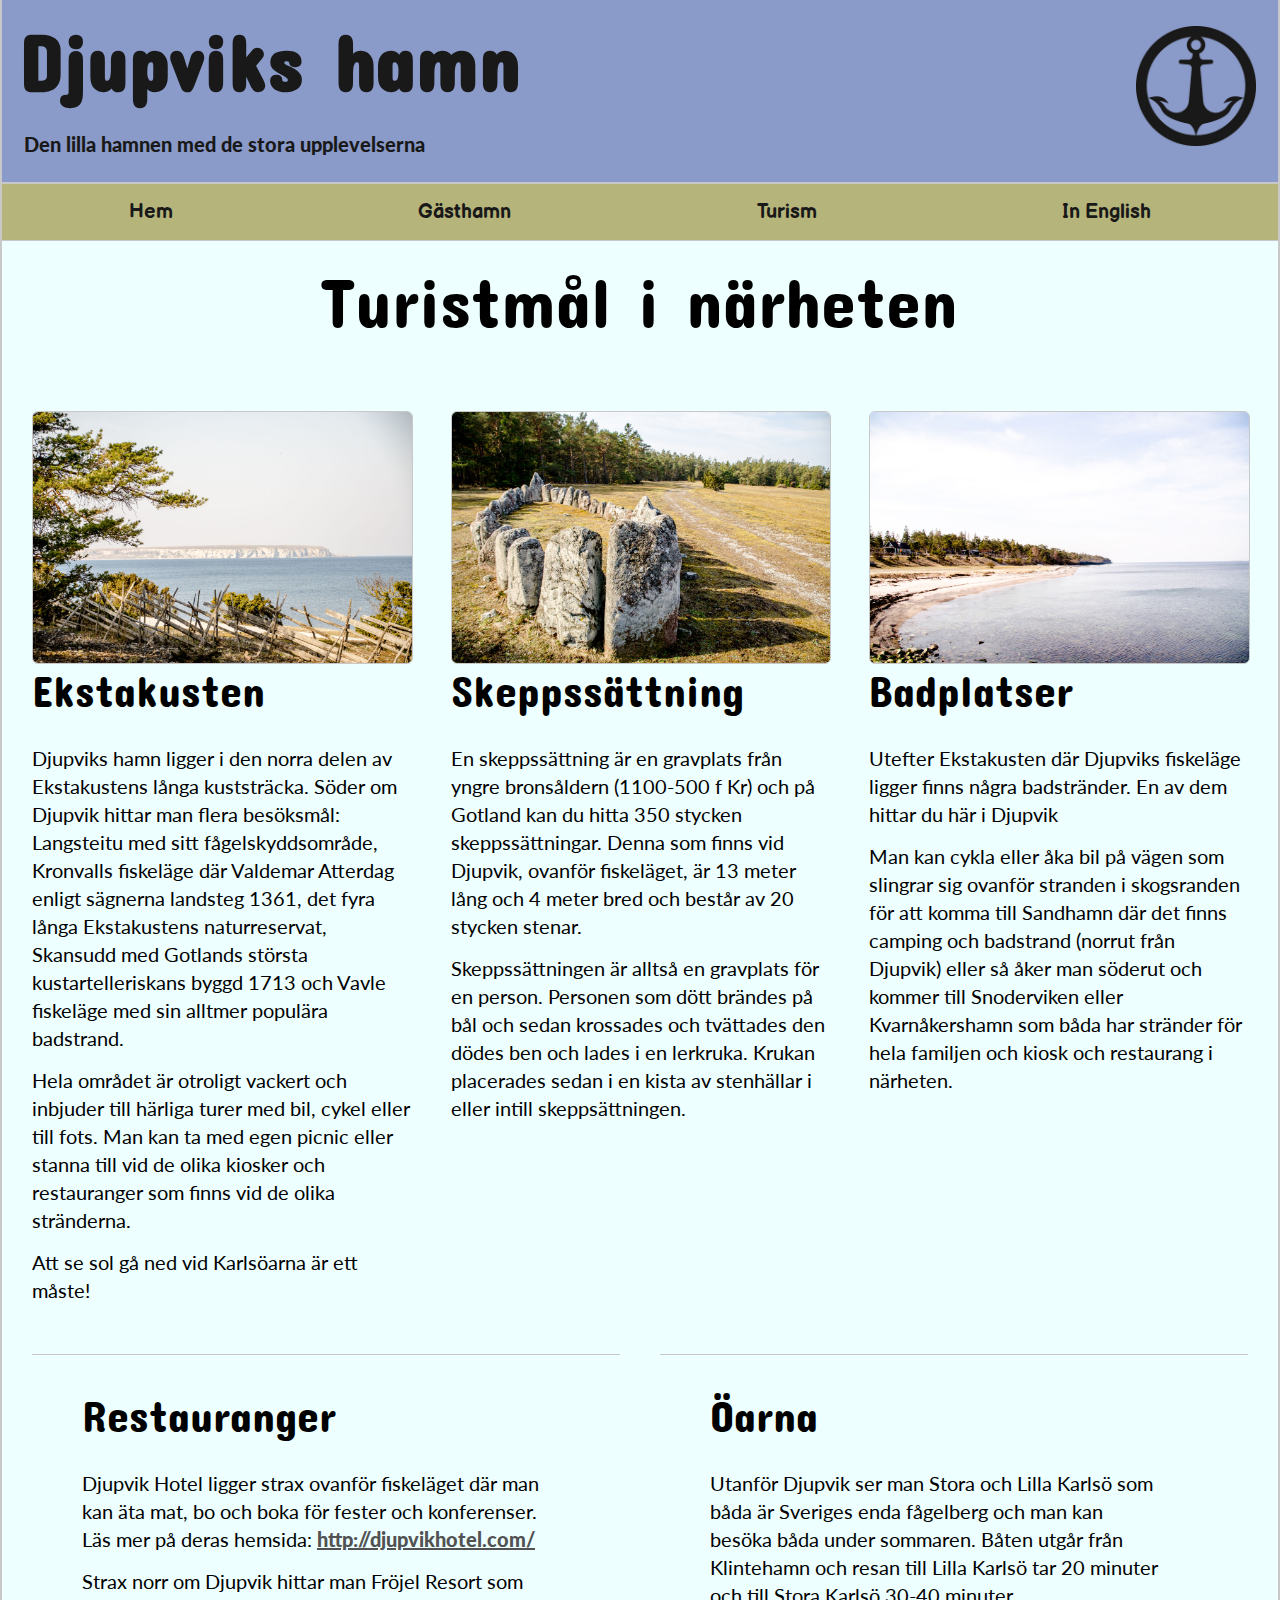
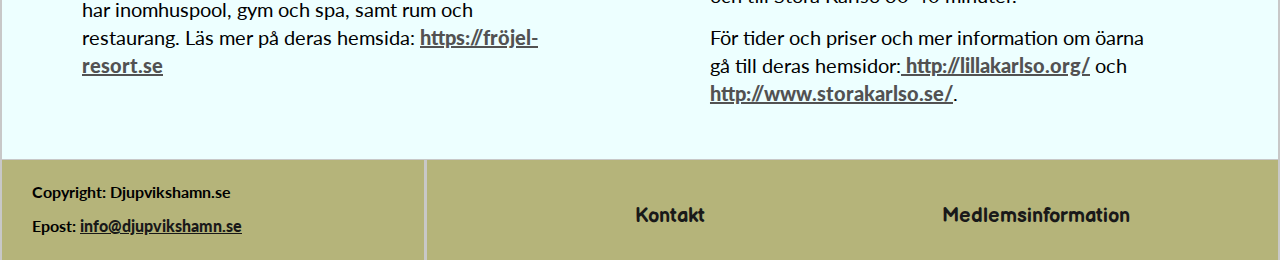
<file: turism/turistmal.html>
<!DOCTYPE html>
<html lang="sv" class="djupvik">
    <head>
        <meta charset="UTF-8">
        <title>Djupviks hamn - turistmål</title>
        <meta name="viewport" content="width=device-width, initial-scale=1">
        <link href="https://fonts.googleapis.com/css2?family=Concert+One&display=swap" rel="stylesheet">
        <link href="https://fonts.googleapis.com/css2?family=Lato&display=swap" rel="stylesheet">
        <link href="https://fonts.googleapis.com/css2?family=Balsamiq+Sans&display=swap" rel="stylesheet">
        <link rel="stylesheet" href="../assets/css/reset.css">
        <link rel="stylesheet" href="../assets/css/style.css">
        <script src="../assets/js/index.js" type="module"></script>
    </head>

    <body>
        <div class="container">
            <header>
                <div class="header-logo-container">
                    <h1><a class="top-link" href="../index.html">Djupviks hamn</a></h1>
                    <img class="logo" src="../assets/img/icons/logo.jpg" alt="Logo, djupviks hamn" />
                </div>
                <div class="menu-icon-container">
                    <img class="menu-icon" src="../assets/img/icons/hamburger-menu.png" alt="Ikon för navigeringsmeny" />
                </div>
                <p class="large-screens">Den lilla hamnen med de stora upplevelserna</p>
            </header>

            <nav class="top-nav">
                <ul>
                    <li><a href="../index.html">Hem</a></li>
                    <li><a href="../gasthamn/hamn.html">Gästhamn</a></li>
                    <li><a href="">Turism</a></li>
                    <li><a href="../in-english/information.html">In English</a></li>
                    <li><a href="../kontakt/kontakta-oss.html">Kontakt</a></li>
                    <li><a href="../medlemsinformation/medlemsoversikt.html">Medlemsinformation</a></li>
                </ul>
            </nav>

            <main id="tourism-main">
                <h2>Turistmål i närheten</h2>
                <article>
                    <picture>
                        <source media="(max-width: 767px)" srcset="../assets/img/mobile/coastline-overview-min.jpg" />
                        <source media="(max-width: 1279px)" srcset="../assets/img/tablet/coastline-overview-mid.jpg" />
                        <img src="../assets/img/desktop/coastline-overview-max.jpg" alt="Utsikt över ö från kusten." />
                    </picture>
                    <h3 class="tourism-header">Ekstakusten</h3>
                    <p>Djupviks hamn ligger i den norra delen av Ekstakustens långa kuststräcka. Söder om Djupvik
                        hittar man flera besöksmål: Langsteitu med sitt fågelskyddsområde, Kronvalls fiskeläge
                        där Valdemar Atterdag enligt sägnerna landsteg 1361, det fyra långa Ekstakustens
                        naturreservat, Skansudd med Gotlands största kustartelleriskans byggd 1713 och Vavle
                        fiskeläge med sin alltmer populära badstrand. </p>
                    <p>Hela området är otroligt vackert och inbjuder till härliga turer med bil, cykel eller till fots.
                        Man kan ta med egen picnic eller stanna till vid de olika kiosker och restauranger som finns
                        vid de olika stränderna. </p>
                    <p>Att se sol gå ned vid Karlsöarna är ett måste!</p>
                </article>
                <article>
                    <picture>
                        <source media="(max-width: 767px)" srcset="../assets/img/mobile/ship-grave-min.jpg" />
                        <source media="(max-width: 1279px)" srcset="../assets/img/tablet/ship-grave-mid.jpg" />
                        <img src="../assets/img/desktop/ship-grave-max.jpg" alt="Skeppssättning framför skogsdunge." />
                    </picture>
                    <h3 class="tourism-header">Skeppssättning</h3>
                    <p>En skeppssättning är en gravplats från yngre bronsåldern (1100-500 f Kr) och på Gotland kan du
                        hitta 350 stycken skeppssättningar. Denna som finns vid Djupvik, ovanför fiskeläget,
                        är 13 meter lång och 4 meter bred och består av 20 stycken stenar. </p>
                    <p>Skeppssättningen är alltså en gravplats för en person. Personen som dött brändes på bål
                        och sedan krossades och tvättades den dödes ben och lades i en lerkruka. Krukan
                        placerades sedan i en kista av stenhällar i eller intill skeppsättningen. </p>
                </article>
                <article>
                    <picture>
                        <source media="(max-width: 767px)" srcset="../assets/img/mobile/beach-overview-min.jpg" />
                        <source media="(max-width: 1279px)" srcset="../assets/img/tablet/beach-overview-mid.jpg" />
                        <img src="../assets/img/desktop/beach-overview-max.jpg" alt="Översiktsvy av en vik med badstrand." />
                    </picture>
                    <h3 class="tourism-header">Badplatser</h3>
                    <p>Utefter Ekstakusten där Djupviks fiskeläge ligger finns några badstränder. En av dem hittar du här i Djupvik</p>
                    <p>Man kan cykla eller åka bil på vägen som slingrar sig ovanför stranden i skogsranden för att
                        komma till Sandhamn där det finns camping och badstrand (norrut från Djupvik) eller så åker man
                        söderut och kommer till Snoderviken eller Kvarnåkershamn som båda har stränder för hela familjen
                        och kiosk och restaurang i närheten. </p>
                </article>
                <article>
                    <h3 class="tourism-header">Restauranger</h3>
                    <p>Djupvik Hotel ligger strax ovanför fiskeläget där man kan äta mat, bo och boka för fester
                        och konferenser. Läs mer på deras hemsida:
                        <a href="http://djupvikhotel.com" title="Djupvik hotell" target="_blank">http://djupvikhotel.com/</a></p>
                    <p>Strax norr om Djupvik hittar man Fröjel Resort som har inomhuspool, gym och spa, samt rum
                        och restaurang. Läs mer på deras hemsida:
                        <a href="https://fröjel-resort.se" title="Fröjel resort" target="_blank">https://fröjel-resort.se</a></p>
                </article>
                <article>
                    <h3 class="tourism-header">Öarna</h3>
                    <p>Utanför Djupvik ser man Stora och Lilla Karlsö som båda är Sveriges enda fågelberg och
                        man kan besöka båda under sommaren. Båten utgår från Klintehamn och resan till
                        Lilla Karlsö tar 20 minuter och till Stora Karlsö 30-40 minuter.</p>
                    <p>För tider och priser och mer information om öarna gå till deras
                        hemsidor:<a href="http://www.lillakarlso.org" title="Lilla karlsö" target="_blank"> http://lillakarlso.org/</a>
                        och <a href="http://www.storakarlso.se" title="Stora karlsö" target="_blank">http://www.storakarlso.se/</a>.</p>
                </article>
            </main>
            <footer>
                <div class="copyright">
                    <p>Copyright: Djupvikshamn.se</p>
                    <p>Epost: <a href="mailto:info@djupvikshamn.se">info@djupvikshamn.se</a></p>
                </div>
                <nav class="bottom-nav">
                    <ul>
                        <li><a href="../kontakt/kontakta-oss.html">Kontakt</a></li>
                        <li><a href="../medlemsinformation/medlemsoversikt.html">Medlemsinformation</a></li>
                    </ul>
                </nav>
            </footer>
        </div><!-- container slut -->
    </body>
</html>
</file>
<file: assets/css/style.css>
/* Grundlayout och layout anpassad för mobiler/enheter
upp till 767px i bredd. */

html {
    font-size: 105%;
}


body {
    font-family: 'Lato', cursive;
    line-height: 1.4rem;
    background-color: #3C0000;
}


header {
    background-color: #8A9BC9;
}


main {
    background-color: #EDFFFF;
}

main {
    padding: 1.5rem 1.5rem 1.5rem;
}

aside {
    margin-top: 1.5rem;
}


h1, h2, h3, h4 {
    font-family: 'Concert One', cursive;
}


h1, h2, h3 {
    margin-bottom: 1rem;
}


h2 {
    font-size: 2rem;
    line-height: 1.9rem;
}


h3 {
    font-size: 1.6rem;
}


h1 {
    font-size: 2.5rem;
    line-height: 2rem;
    margin-right: 2.5rem;
}


a {
    color: #525252;
}


img {
    max-width: 100%;
    height: auto;
    margin: 0.7rem 0rem 0.7rem 0rem;
}


figcaption {
    margin-bottom: 1.3rem;
    line-height: 0.4rem;
}


nav {
    font-family: 'Balsamiq Sans', cursive;
    padding: 0.2rem;
}


nav ul {
    display: flex;
    flex-direction: column;
    flex-wrap: wrap;
    justify-content: space-around;
}


nav ul li{
    padding: 0.5rem 0.5rem;
}


table {
    border-collapse: collapse;
    overflow: hidden;
}


form h4 {
    margin-top: 1rem;
}


form ul, form a {
    margin-top: 0.7rem;
}


img, textarea, form, table, .box-yellow, .menu-icon, input[type=text],
[type=tel], [type=email], [type=submit], [type=reset] {
    border-radius: 0.3rem;
}


textarea, input[type=text], [type=tel], [type=email] {
    width: 90%;
    padding: 0.8rem;
}


input[type=submit], [type=reset] {
    width: 100%;
    padding: 0.5rem;
    margin-top: 1.2rem;
    box-shadow: 0rem 0.1rem 0.3rem #888888;
    color: #ffff;
}


input[type=submit] {
    background-color: #6A6931;
}


input[type=reset] {
    background-color: #FF2D2D;
}


input[type=submit]:hover, [type=reset]:hover, [type=submit]:focus, [type=reset]:focus {
    background: rgba(0, 0, 0, 0.8);
}


footer {
    padding: 1.1rem 1.5rem 0.5rem 1.5rem;
}


footer p {
    line-height: 0.7rem;
    text-align: center;
}

header img:nth-child(2), .menu-icon-container {
    position: relative;
}

header img:nth-child(2) {
    top: -0.2rem;
    max-width: 120px;
    max-height: 120px;
}


header img:nth-child(2), #tourism-main article:last-child {
  border: none;

}

header img:nth-child(2), #tourism-main article:last-child {
    margin-bottom: 0rem;
    padding-bottom: 0rem;
}


#history-section{
    margin-bottom: 1.2rem;
}


#history-section h2, article {
    margin-bottom: 1.8rem;
}


#name-legend-section ul li {
    margin-bottom: 0.4rem;
    list-style-type: disc;
    margin-left: 2rem;
}


#contact-form ul:nth-child(3) > li:nth-child(3) {
    margin-bottom: 1.6rem;
}


.header-logo-container {
    display: flex;
    flex-direction: row;
    justify-content:space-between;
}


.menu-icon-container {
    width: 2rem;
    height: 2rem;
    float: right;
    clear: both;
    bottom: 3.2rem;
    right: 0.2rem;
}


.menu-icon {
    border-color: inherit;
    border-width: 2px;
    padding: 0.2rem 0.2rem 0.2rem 0.2rem;
}

.large-screens, .logo, .desktop-only, .top-nav, .bottom-nav {
    display: none;
}


.box-yellow, tr:nth-child(odd) {
    background-color: #FFE976;
}


#picture-grid {
    display: block;
}


h1, h1 > a, header p, nav a, footer a {
    color: #191919;
}


h1 > a, nav a {
    text-decoration: none;
}


img+p {
    padding-top: 0.5rem;
}


nav, footer {
    border-top: 1px solid #C8C8C8;
}

nav, footer {
    background-color: #B5B47A;
}


nav a:hover, nav a:focus, input[type=submit]:hover, [type=reset]:hover, [type=submit]:focus, [type=reset]:focus {
    cursor: pointer;
}


nav a:hover, nav a:focus {
    color: #ffffff;
}


figure > picture > img, #history-section img {
    margin-bottom: 0.1rem;
}


header, nav, tr, #welcome-text, #contact-form-section, #history-section article, #tourism-main article {
    border-bottom: 1px solid #C8C8C8;
}

tbody > tr:last-child, #history-section article:nth-child(3) {
    border-bottom: none;
}


#contact-form-section, #guest-port-main, #tourism-main article, #history-section article {
    padding-bottom: 1.5rem;
}

#welcome-text {
    padding-bottom: 0.7rem;
}


main+h2, #member-table {
    margin-top: 2rem;
}


p, nav ul, #name-legend-section h4, #contact-form-section h4, textarea, input[type=submit], [type=reset], [type=text], [type=tel], [type=email] {
    font-size: 1rem;
}


p, #name-legend-section h4, #contact-form-section h4, textarea, [type=reset], [type=text], [type=tel], [type=email] {
    margin-bottom: 0.7rem;
}


h4, .date {
    margin-bottom: 0.2rem;
    font-size: 1.2rem;
}


header, .box-yellow {
    padding: 0.5rem 1.1rem 0.5rem 0.9rem;
}


a, header p, .bold-font, th, td:before {
    font-weight: 900;
}


figcaption, footer p, .date, .small-font {
    font-size: 0.8rem;
}


nav ul, footer p, figcaption, input[type=submit], [type=reset], .date {
    font-weight: bolder;
}


img, table, .box-yellow, textarea, input[type=text], [type=tel], [type=email], [type=submit], [type=reset] {
    border: 1px solid #C8C8C8;
}


#welcome-text, #contact-form-section, #storm-night-text {
    margin-bottom: 2.4rem;
}


/* Layout endast för enheter/mobiler
upp till 767px i bredd. */
@media (max-width: 767px) {

    header {
        padding-bottom: 1rem;
    }

    #contact-form-section h3 {
        margin-top: 2rem;
    }

    #member-table td:nth-of-type(1):before {content:'Namn';}
    #member-table td:nth-of-type(2):before {content:'E-post';}
    #member-table td:nth-of-type(3):before {content:'Telefon';}

    table, thead, tbody, th, td, tr {
        display: block;
        word-wrap:break-word;
    }

    thead tr {
        position: absolute;
        top: -9999px;
        left: -9999px;
    }

    tr {
        padding-bottom: 4%;
    }

    tr, td {
        padding-top: 2%;
    }

    td {
        position: relative;
        padding-left: 50%;
        padding-bottom: 2%;
        margin-right: 2%;
    }

    td:before {
        position: absolute;
        top: 6px;
        left: 6px;
        width: 45%;
        white-space: nowrap;
    }
}


/* Layout för enheter 768px eller mer i bredd och
specefik layout för stående surfplattor */
@media (min-width: 768px) {

    html {
        font-size: 125%;
    }

    h1 {
        font-size: 4rem;
        margin-bottom: 2rem;
        padding-top: 1rem;
    }

    h1, h2 {
        line-height: 3rem;
    }

    h2 {
        grid-column: 1/5;
        font-size: 3.5rem;
        grid-row: 1;
        padding-bottom: 1rem;
    }

    h3 {
        font-size: 2.2rem;
        margin-bottom: 1.7rem;
        line-height: 2rem;
    }

    h4, p, h3 {
        word-wrap: break-word;
    }

    header p{
        margin-left: 0.2rem;
    }

    nav ul {
        flex-direction: row;
    }

    footer {
        grid-template-columns: 0.5fr 1fr;
        padding: 0;
    }

    table {
        border-collapse: separate;
    }

    th, td {
        padding: 1rem;
    }

    th {
        background-color: #C8C8C8;
    }

    td {
        border-top: 1px solid #C8C8C8;
    }

    th, td, footer p {
        text-align: left;
    }

    textarea, input[type=text], [type=tel], [type=email] {
        padding: 0.8rem;
    }

    input[type=submit], [type=reset] {
        width: 70%;
    }

    .container {
        border-left: 2px solid #C8C8C8;
        border-right: 2px solid #C8C8C8;
    }

    .logo, .top-nav, .bottom-nav {
        display: block;
    }

    .bottom-nav {
        grid-column: 2;
        margin-left: 3rem;
        border-bottom: none;
        border-top: none;
    }

    .bottom-nav ul {
        margin-top: 1.2rem;
    }

    .copyright p {
        line-height: 1rem;
    }

    .menu-icon-container, .top-nav ul > :nth-last-child(-n+2), td:before {
        display: none;
    }

    .copyright, .bottom-nav {
        padding: 1.1rem 1.5rem 0.5rem 1.5rem;
    }

    .copyright {
        grid-column: 1;
        border-right: 3px solid #C8C8C8;
    }

   .container, #member-table {
       margin: 0 auto;
   }

   .box-yellow, #history-section {
       margin: 0rem;
   }

   h2, #contact-form ul:nth-child(10) {
       text-align: center;
   }

   footer, #contact-form ul:nth-child(10),
   #english-main, #contact-main, #contact-form, #picture-grid {
       display: grid;
   }

   #home-main {
       grid-template-columns: 1.1fr 1fr;
   }

   #english-main {
       grid-template-columns: 1.3fr 1fr 1fr 1fr;
   }

   #tourism-main, #picture-grid {
       grid-template-columns: 1fr 1fr 1fr 1fr 1fr 1fr;
   }

   #contact-main {
       grid-template-columns: 1fr 0.3fr;
   }

   #contact-form {
      grid-template-columns: 1fr 1fr;
  }

  #picture-grid, #history-section h2 {
      margin-bottom: 1rem;
  }

  #tourism-main, #guest-port-main {
      grid-column-gap: 2rem;
  }

  #tourism-main article, #contact-details-section {
      min-width: 0;
  }

  #history-section article:nth-child(2) {
      margin-bottom: 3rem;
  }

  #history-section h3, #history-section h4 {
      column-span: all;
  }

  #history-section article:nth-child(2), #storm-night-text {
      column-gap: 3rem;
      column-rule: 1px solid #C8C8C8;
  }

  #storm-night-text, #name-legend-section {
      column-count: 2;
  }

  #news-section {
      padding-bottom: 2rem;
  }

  #picture-wrapper picture {
      margin-top: 1rem;
  }

    #history-section figure {
        float: right;
        clear: both;
        margin-left: 2rem;
    }

    #welcome-text {
       grid-column: 1;
       grid-row: 3;
   }

   #picture-grid {
       grid-gap: 1rem;
       grid-column: 1/3;
   }

   #picture-wrapper {
        grid-column: 2;
        grid-row: 3/6;
    }

    #news-section {
        grid-row: 4;
    }

    #picture-grid picture:nth-child(1), #picture-grid picture:nth-child(2),
    #picture-grid picture:nth-child(3) {
        grid-row: 1;
    }

    #picture-grid picture:nth-child(1) {
        grid-column: 1/3;
    }

    #picture-grid picture:nth-child(2) {
        grid-column: 3/5;
    }

    #picture-grid picture:nth-child(3) {
        grid-column: 5/7;
    }

    #tourism-main h2 {
        grid-column: 1/7;
    }

    #tourism-main article:nth-child(2) {
        grid-column: 1/3;
    }

    #tourism-main article:nth-child(3) {
        grid-column: 3/5;
    }

    #tourism-main article:nth-child(4) {
        grid-column: 5/7;
    }

    #tourism-main article:nth-child(5) {
        grid-column: 1/4;
    }

    #tourism-main article:nth-child(6) {
        grid-column: 4/7;
    }

    #contact-form {
        grid-column-gap: 3rem;
        border: 1px solid #C8C8C8;
        padding: 0.5rem 1.1rem 0.5rem 0.9rem;
    }

    #contact-form-section h2, #contact-form-section, #contact-details-section {
        grid-column: 1/3;
    }

    #contact-form h4:nth-child(1), #contact-form p:nth-child(2),
    #contact-form ul:nth-child(3), #contact-form p:nth-child(4) {
        grid-column: 1;
    }

    #contact-form h4:nth-child(5), #contact-form p:nth-child(6)
    #contact-form p:nth-child(7), #contact-form h4:nth-child(8),
    #contact-form ul:nth-child(9) {
        grid-column: 2;
    }

    #contact-form h4:nth-child(5) {
        grid-row: 1;
    }

    #contact-form p:nth-child(4) {
        grid-row: 4/5;
    }

    #contact-form p:nth-child(2), #contact-form p:nth-child(6) {
        grid-row: 2;
    }

    #contact-form ul:nth-child(3), #contact-form p:nth-child(7) {
        grid-row: 3;
    }

    #contact-form h4:nth-child(8), #contact-form ul:nth-child(9) {
        grid-row: 4;
    }

    #contact-form ul:nth-child(9) {
        position: relative;
        top: 2.8rem;
    }

    #contact-form ul:nth-child(10) {
        grid-column: 1/3;
        grid-row: 5;
    }

    #buttons li:nth-child(1) {
        grid-row: 1;
    }

    #buttons li:nth-child(2) {
        grid-column: 2;
    }

    #english-text {
        grid-column: 1/5;
    }

    #storm-night-text {
        grid-column: 1;
    }

    #name-legend-section {
        grid-column: 2/4;
    }


    /* Layout specefik för liggande surfplattor/enheter
    1024px eller större i bredd. */
    @media(min-width: 1024px) {
        img {
            margin: 0;
        }

        header img:nth-child(2) {
            top: 0.8rem;
        }

        h2, #history-section article:nth-child(2) {
            padding-bottom: 3rem;
        }

        .large-screens {
            display: block;
        }

        .bottom-nav ul {
            margin-top: 0.5rem;
        }

        #home-main, #tourism-main, #history-section article:nth-child(3) {
              display: grid;
          }

          #tourism-main article {
              border-bottom: none;
              padding-bottom: 0;
          }

          #tourism-main article:nth-child(5), #tourism-main article:nth-child(6) {
              border-top: 1px solid #C8C8C8;
              padding: 2rem 4rem 0rem 2.5rem;
          }


          #history-section figure {
              float: none;
              text-align: center;
              margin-left: 0rem;
          }

          #history-section article:nth-child(3) {
              grid-template-columns: 1fr 0.3fr 0.3fr;
              grid-gap: 2.5rem;
          }

          #history-section article:nth-child(2) {
              column-count: 3;
          }

        #english-text picture {
            float: right;
            clear: both;
            margin-left: 2.5rem;
            width: 70%;
        }

        #welcome-text {
             margin-right: 2.5rem;
             padding-top: 0.4rem;
         }

        #news-section {
            grid-column: 1/5;
        }

        /* Layout specefik för liggande surfplattor/enheter
        som är maximalt 1279px breda. */
        @media(max-width: 1279px) {
            .tablet-max-1023 {
                display: none;
            }

            #home-main {
                grid-template-columns: 1fr 1fr;
            }

            #welcome-text {
                border-bottom: none;
            }

            #news-section, #news-section figure {
                 grid-column: 1/5;
                 grid-row: 4;
             }

             #news-section figure, #guest-port-main picture {
                  float: right;
                  clear: both;
                  margin-left: 2rem;
              }

             #picture-wrapper {
                  grid-column: 2;
                  grid-row: 3;
              }

            #picture-grid picture:nth-child(1), #picture-grid picture:nth-child(2) {
                grid-row: 1;
            }

            #picture-grid picture:nth-child(1) {
                grid-column: 1/4;
            }

            #picture-grid picture:nth-child(2) {
                grid-column: 4/7;
            }

            #guest-port-main picture {
                width: 70%;
            }

            #storm-night-text {
                width: 80%;
                column-count: 1;
                margin-right: 0rem;
            }

            #name-legend-section {
                margin-left: 0rem;
            }

            #history-section article:nth-child(2) {
                column-count: 2;
            }

            #history-section article:nth-child(3) {
                grid-template-columns: 2fr 0.8fr 1fr;
                grid-gap: 0rem;
            }

            /* Speciallayout för text att flyta runt
            bild av konrad vid rätt storlek. */
            @media(min-width: 1105px) {
                #history-section figure {
                    float: right;
                    clear: both;
                    margin-left: 2rem;
                }
            }
        }
    }

        /* Layout anpassad för datorer/enheter som är minst
        1280px breda */
        @media(min-width: 1280px) {

            .desktop-only {
                display: block;
            }

            #welcome-text {
               padding-bottom: 1.2rem;
           }

            #news-section {
                grid-column: 1;
                margin-right: 2rem;
            }

            #guest-port-main {
                display: grid;
                grid-template-columns: 1.4fr 1fr;
            }

            #guest-port-main h2 {
                grid-column: 1/4;
                grid-row: 1;
            }

            #guest-port-text {
                grid-column: 1/2;
            }

            #guest-port-text {
                grid-row: 2/4;
            }

            #guest-port-main picture {
                margin: 0rem;
                grid-column: 2;
                grid-row: 2/6;
            }


            #contact-form-section {
                border-bottom: none;
                margin-right: 3rem;
                grid-row: 2/4;
                grid-column: 1;
            }

            #contact-details-section {
                grid-column: 2;
                grid-row: 2;
                margin-top: 12.2rem;
            }

            #member-table {
                width: 55%;
            }
        }

    /* Speciallayout för att få containern att krympa
    vid lämplig bredd */
    @media(min-width: 1490px) {
        .container {
            width: 85%;
        }
    }

    /* Speciallayout för att få text att flyta snyggt
    runt bild av hamnens dag vid lämplig storlek */
    @media(min-width: 1700px) {
        #news-section figure {
            float: right;
            clear: both;
            margin-left: 2rem;
        }
    }

    /* Speciallayout för att krympa container ytterligare samt
    ta bort bild av livboj på startsida vid mycket stora skärmstorlekar */
    @media(min-width: 2255px) {
        #picture-wrapper picture:nth-of-type(3) {
            display: none;
        }

        .container {
            width: 80%;
        }
    }
}
</file>
<file: assets/css/weather.css>
#aside-weather {
    border-top: 1px solid #C8C8C8;
    padding-top: 2rem;
}

#aside-weather h4 {
    margin-bottom: 0.7rem;
    margin-top: 2rem;
}


#aside-weather > h4:first-of-type {
    margin-top: 1.4rem;
}

.forecast-table td:nth-of-type(1):before {content:'Tid:';}
.forecast-table td:nth-of-type(2):before {content:'Temperatur:';}
.forecast-table td:nth-of-type(3):before {content:'Vindriktning:';}
.forecast-table td:nth-of-type(4):before {content:'Vindstyrka:';}
.forecast-table td:nth-of-type(5):before {content:'Väderlek:';}

.forecast-table td {
    padding-left: 70%;
}

.forecast-table tr {

}

.forecast-table img {
    height: 25px;
    width: 25px;
    border: none;
    margin-bottom: 0;
}

.forecast-table div, .forecast-table span {
    position: relative;
}

.forecast-table div {
    bottom: 0.9rem;
}

.forecast-table span {
    margin-left: 0.4rem;
    bottom: 0.4rem;
}



@media (min-width: 768px) {
    .forecast-table {
        width: 100%;
        height: auto;
    }

    .forecast-table td {
        padding-left: 1rem;
    }

    .forecast-table div {
        bottom: 0rem;
    }

    .forecast-table span {
        bottom: 0.2rem;
    }

    @media(min-width: 1024px) {
         #aside-weather {
            grid-column: 1/2;
            grid-row: 4/6;
        }
    }
}
</file>
